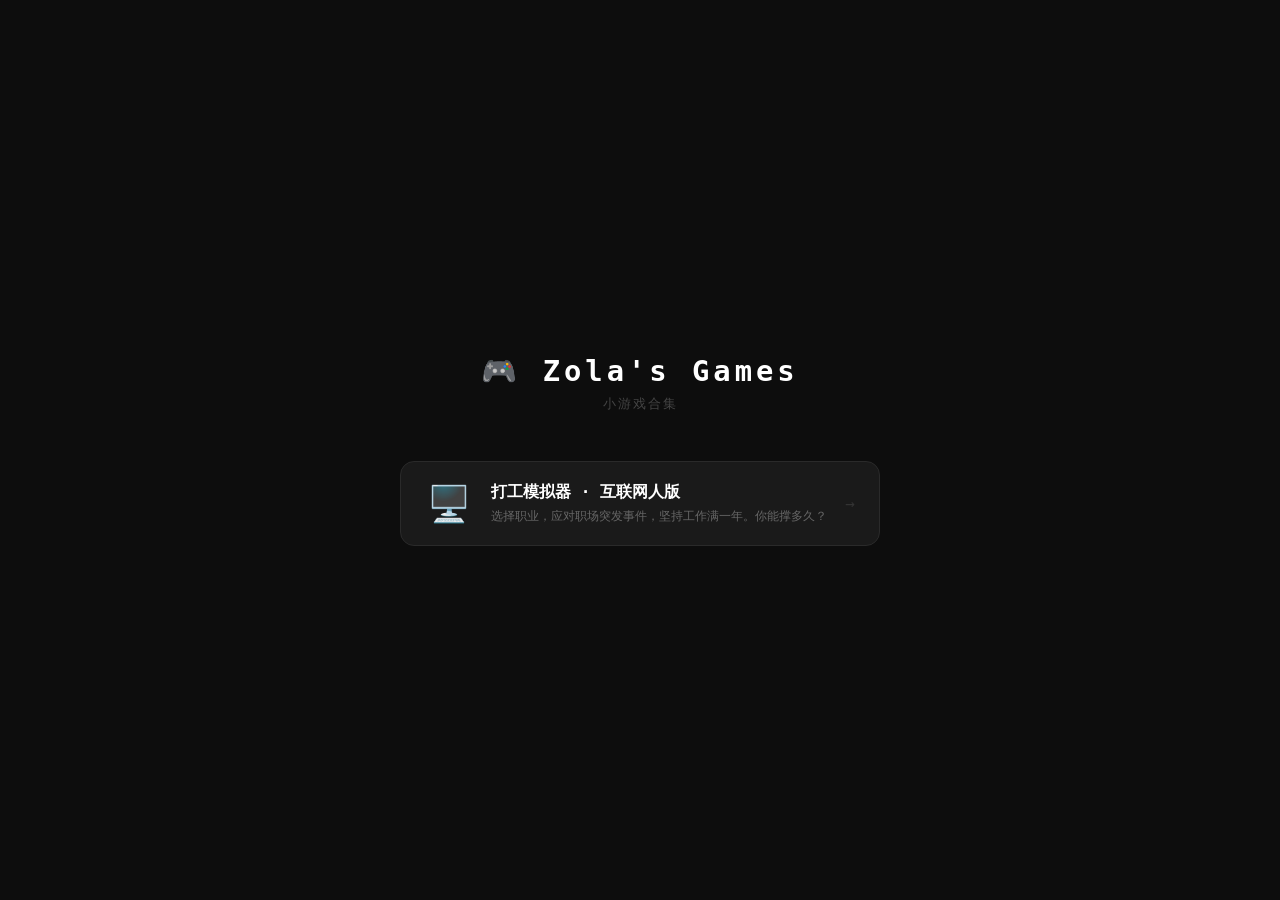
<file: index.html>
<!DOCTYPE html>
<html lang="zh-CN">
<head>
<meta charset="UTF-8">
<meta name="viewport" content="width=device-width, initial-scale=1.0">
<title>Zola's Games</title>
<style>
* { margin: 0; padding: 0; box-sizing: border-box; }
body {
  background: #0d0d0d;
  color: #e0e0e0;
  font-family: 'PingFang SC', 'Microsoft YaHei', monospace;
  min-height: 100vh;
  display: flex;
  flex-direction: column;
  align-items: center;
  justify-content: center;
  padding: 40px 20px;
}
.site-title {
  font-size: 1.8rem;
  font-weight: bold;
  color: #fff;
  letter-spacing: 4px;
  margin-bottom: 8px;
  text-align: center;
}
.site-sub {
  font-size: 0.8rem;
  color: #444;
  letter-spacing: 2px;
  margin-bottom: 48px;
  text-align: center;
}
.game-list {
  display: flex;
  flex-direction: column;
  gap: 16px;
  width: 100%;
  max-width: 480px;
}
.game-card {
  background: #1a1a1a;
  border: 1px solid #2a2a2a;
  border-radius: 14px;
  padding: 20px 24px;
  text-decoration: none;
  color: inherit;
  display: flex;
  align-items: center;
  gap: 18px;
  transition: all 0.2s;
}
.game-card:hover {
  border-color: #f0c040;
  background: rgba(240,192,64,0.04);
  transform: translateY(-2px);
}
.game-icon { font-size: 2.2rem; width: 48px; text-align: center; flex-shrink: 0; }
.game-info { flex: 1; }
.game-name { font-size: 1rem; font-weight: bold; color: #fff; margin-bottom: 4px; }
.game-desc { font-size: 0.75rem; color: #666; line-height: 1.5; }
.game-arrow { font-size: 1rem; color: #333; }
.game-card:hover .game-arrow { color: #f0c040; }
</style>
</head>
<body>
  <div class="site-title">🎮 Zola's Games</div>
  <div class="site-sub">小游戏合集</div>
  <div class="game-list">
    <a class="game-card" href="./games/pm-simulator/">
      <div class="game-icon">🖥️</div>
      <div class="game-info">
        <div class="game-name">打工模拟器 · 互联网人版</div>
        <div class="game-desc">选择职业，应对职场突发事件，坚持工作满一年。你能撑多久？</div>
      </div>
      <div class="game-arrow">→</div>
    </a>
  </div>
</body>
</html>
</file>
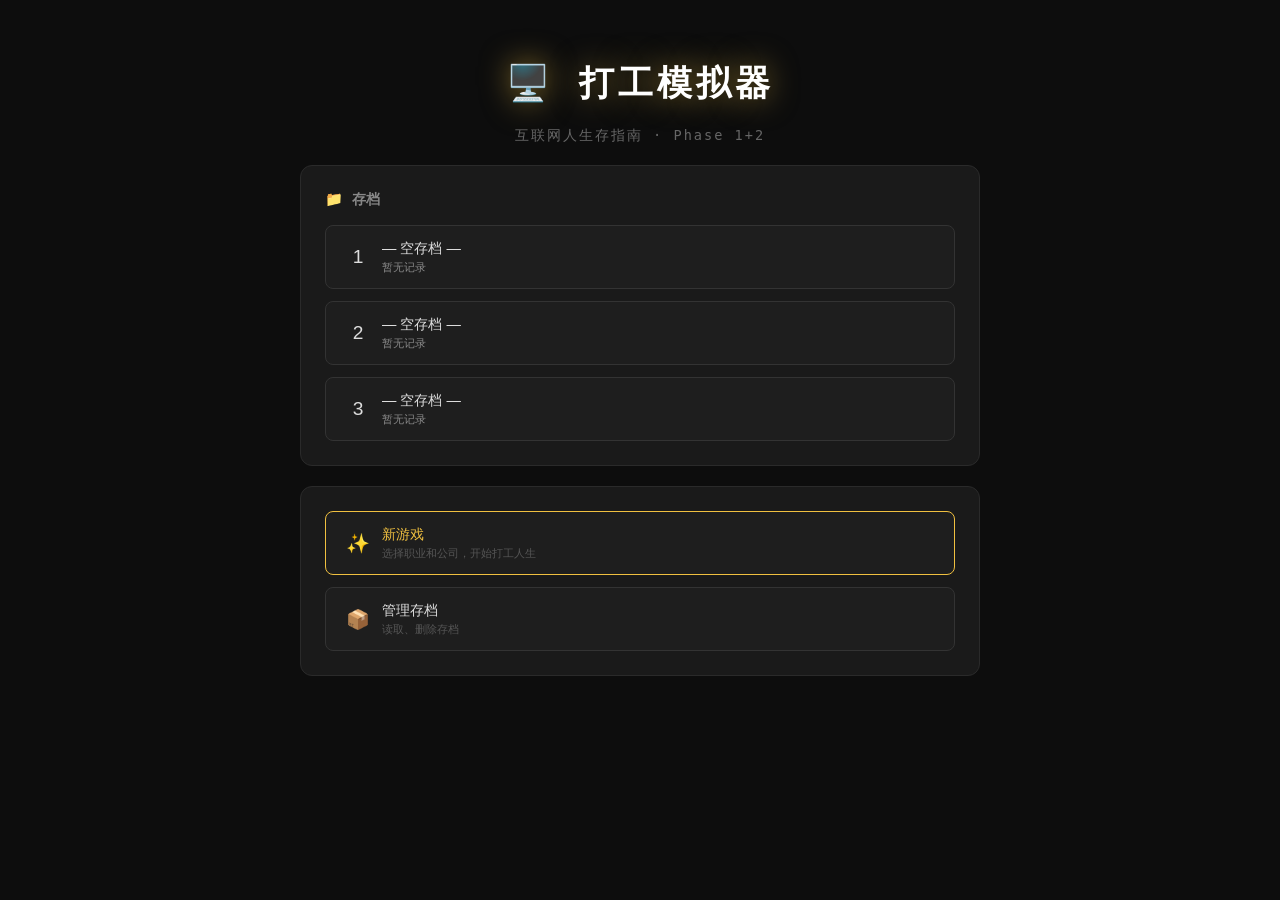
<file: games/pm-simulator/index.html>
<!DOCTYPE html>
<html lang="zh-CN">
<head>
<meta charset="UTF-8">
<meta name="viewport" content="width=device-width, initial-scale=1.0">
<title>打工模拟器 · 互联网人版</title>
<style>
* { margin: 0; padding: 0; box-sizing: border-box; }
body {
  background: #0d0d0d;
  color: #e0e0e0;
  font-family: 'PingFang SC', 'Microsoft YaHei', monospace;
  min-height: 100vh;
  display: flex;
  flex-direction: column;
  align-items: center;
  padding: 20px;
}

/* ══ 开始页面 ══ */
#startScreen {
  width: 100%; max-width: 720px;
  display: flex; flex-direction: column; align-items: center;
  gap: 20px; padding: 40px 20px;
}
.game-title {
  font-size: 2.2rem; font-weight: bold;
  color: #fff; letter-spacing: 4px;
  text-shadow: 0 0 30px rgba(240,192,64,0.5);
  text-align: center;
}
.game-subtitle { font-size: 0.85rem; color: #666; text-align: center; letter-spacing: 2px; }
.start-menu {
  width: 100%; background: #1a1a1a;
  border: 1px solid #2a2a2a; border-radius: 12px;
  padding: 24px; display: flex; flex-direction: column; gap: 12px;
}
.start-menu h2 { font-size: 0.9rem; color: #888; margin-bottom: 4px; }
.start-btn {
  background: #1e1e1e; border: 1px solid #333; border-radius: 8px;
  color: #ddd; padding: 13px 18px; cursor: pointer;
  font-size: 0.9rem; text-align: left; transition: all 0.2s;
  display: flex; align-items: center; gap: 10px;
}
.start-btn:hover { background: #2a2a2a; border-color: #555; color: #fff; }
.start-btn.primary { border-color: #f0c040; color: #f0c040; }
.start-btn.primary:hover { background: rgba(240,192,64,0.1); }
.start-btn .btn-icon { font-size: 1.2rem; width: 28px; text-align: center; }
.start-btn .btn-text { flex: 1; }
.start-btn .btn-sub { font-size: 0.7rem; color: #555; display: block; margin-top: 2px; }
.start-btn.has-save .btn-sub { color: #888; }
.start-btn.danger { border-color: #aa3333; color: #cc5555; }
.start-btn.danger:hover { background: rgba(170,50,50,0.1); }

/* ══ 职业 & 公司选择 ══ */
#classScreen, #companyScreen {
  width: 100%; max-width: 720px;
  display: none; flex-direction: column; gap: 16px;
}
.screen-title {
  font-size: 1.1rem; color: #fff; text-align: center;
  letter-spacing: 2px; padding: 10px 0;
}
.screen-subtitle { font-size: 0.8rem; color: #666; text-align: center; margin-top: -10px; }
.class-grid {
  display: grid; grid-template-columns: repeat(auto-fill, minmax(190px, 1fr));
  gap: 12px;
}
.class-card {
  background: #1a1a1a; border: 2px solid #2a2a2a;
  border-radius: 12px; padding: 18px 14px;
  cursor: pointer; transition: all 0.2s;
  display: flex; flex-direction: column; gap: 8px;
}
.class-card:hover { border-color: #555; background: #222; transform: translateY(-2px); }
.class-card.selected { border-color: #f0c040; background: rgba(240,192,64,0.05); }
.class-emoji { font-size: 2rem; text-align: center; }
.class-name { font-size: 1rem; font-weight: bold; color: #fff; text-align: center; }
.class-desc { font-size: 0.72rem; color: #888; line-height: 1.5; text-align: center; }
.class-tags { display: flex; flex-wrap: wrap; gap: 4px; justify-content: center; margin-top: 4px; }
.class-tag {
  font-size: 0.62rem; padding: 2px 7px;
  border-radius: 3px; background: #252525; color: #aaa;
}
.class-tag.up { background: #1a2a1a; color: #88ee88; }
.class-tag.down { background: #2a1a1a; color: #ee8888; }
.name-input-row {
  display: flex; gap: 10px; align-items: center;
}
.name-input-row label { font-size: 0.85rem; color: #888; white-space: nowrap; }
.name-input-row input {
  flex: 1; background: #1a1a1a; border: 1px solid #333;
  border-radius: 6px; color: #fff; padding: 8px 12px;
  font-size: 0.9rem; outline: none;
}
.name-input-row input:focus { border-color: #f0c040; }
.confirm-btn {
  background: #f0c040; color: #000; border: none;
  border-radius: 8px; padding: 12px 24px;
  font-size: 1rem; font-weight: bold; cursor: pointer;
  transition: opacity 0.2s; width: 100%;
}
.confirm-btn:hover { opacity: 0.85; }
.confirm-btn:disabled { opacity: 0.4; cursor: not-allowed; }
.back-link {
  font-size: 0.8rem; color: #555; text-align: center;
  cursor: pointer; padding: 4px;
}
.back-link:hover { color: #888; }

/* ══ 公司卡片 ══ */
.company-grid {
  display: grid; grid-template-columns: repeat(auto-fill, minmax(320px, 1fr));
  gap: 14px;
}
.company-card {
  background: #1a1a1a; border: 2px solid #2a2a2a;
  border-radius: 14px; padding: 20px 18px;
  cursor: pointer; transition: all 0.2s;
  display: flex; flex-direction: column; gap: 10px;
}
.company-card:hover { border-color: #555; background: #222; transform: translateY(-2px); }
.company-card.selected { border-color: #f0c040; background: rgba(240,192,64,0.05); }
.company-header { display: flex; align-items: center; gap: 12px; }
.company-logo { font-size: 2rem; }
.company-info { flex: 1; }
.company-name { font-size: 1rem; font-weight: bold; color: #fff; }
.company-slogan { font-size: 0.72rem; color: #666; margin-top: 2px; }
.company-stock-badge {
  font-size: 0.72rem; padding: 3px 8px; border-radius: 4px;
  font-weight: bold;
}
.company-desc { font-size: 0.75rem; color: #888; line-height: 1.6; }
.company-tags { display: flex; flex-wrap: wrap; gap: 4px; }
.company-tag {
  font-size: 0.62rem; padding: 2px 7px;
  border-radius: 3px; background: #252525; color: #aaa;
}
.company-tag.up { background: #1a2a1a; color: #88ee88; }
.company-tag.down { background: #2a1a1a; color: #ee8888; }
.company-tag.gold { background: #2a2000; color: #f0c040; }

/* ══ 存档槽 ══ */
#saveSlotScreen {
  width: 100%; max-width: 720px;
  display: none; flex-direction: column; gap: 16px;
}
.save-slot {
  background: #1a1a1a; border: 1px solid #2a2a2a;
  border-radius: 10px; padding: 16px 18px;
  display: flex; align-items: center; gap: 14px; cursor: pointer;
  transition: all 0.2s;
}
.save-slot:hover { border-color: #444; background: #222; }
.save-slot.empty { cursor: default; }
.save-slot .slot-num {
  font-size: 1.4rem; color: #444; font-weight: bold;
  width: 32px; text-align: center; flex-shrink: 0;
}
.save-slot .slot-info { flex: 1; }
.save-slot .slot-name { font-size: 0.9rem; color: #ddd; font-weight: bold; }
.save-slot .slot-meta { font-size: 0.72rem; color: #666; margin-top: 3px; }
.save-slot .slot-actions { display: flex; gap: 8px; }
.slot-btn {
  font-size: 0.72rem; padding: 4px 10px;
  border-radius: 4px; cursor: pointer; border: 1px solid #333;
  background: #222; color: #aaa; transition: all 0.15s;
}
.slot-btn:hover { background: #2a2a2a; color: #fff; }
.slot-btn.load { border-color: #4488aa; color: #88ccee; }
.slot-btn.load:hover { background: rgba(68,136,170,0.15); }
.slot-btn.del { border-color: #884444; color: #cc6666; }
.slot-btn.del:hover { background: rgba(136,68,68,0.15); }
.slot-empty-text { color: #444; font-size: 0.82rem; }

/* ══ 主游戏 ══ */
#gameScreen {
  width: 100%; max-width: 720px;
  display: none; flex-direction: column; gap: 14px;
}
h1 { font-size: 1.3rem; color: #fff; margin-bottom: 4px; letter-spacing: 2px; }
.subtitle { font-size: 0.75rem; color: #555; margin-bottom: 20px; }

/* 公司信息栏 */
.company-bar {
  background: #1a1a1a; border: 1px solid #2a2a2a; border-radius: 10px;
  padding: 10px 18px; display: flex; align-items: center; gap: 12px; flex-wrap: wrap;
}
.company-bar-logo { font-size: 1.4rem; }
.company-bar-name { font-size: 0.9rem; color: #fff; font-weight: bold; }
.company-bar-grade {
  font-size: 0.72rem; padding: 2px 8px; border-radius: 4px;
  font-weight: bold; background: #2a2200; color: #f0c040;
  border: 1px solid #f0c040;
}
.company-bar-salary { font-size: 0.78rem; color: #888; margin-left: auto; }
.company-bar-salary span { color: #88ee88; font-weight: bold; }

/* 状态栏 */
.status-bar { background: #1a1a1a; border: 1px solid #2a2a2a; border-radius: 10px; padding: 14px 18px; }
.status-header { display: flex; justify-content: space-between; align-items: center; margin-bottom: 12px; }
.player-name { font-size: 0.9rem; color: #aaa; }
.player-name span { color: #fff; font-weight: bold; }
.day-info { font-size: 0.8rem; color: #555; }
.day-info span { color: #f0c040; }
.level-badge {
  display: inline-block; font-size: 0.7rem;
  background: #2a1a3a; border: 1px solid #5a3a8a;
  color: #cc88ff; border-radius: 4px; padding: 2px 7px; margin-left: 6px;
}
.class-badge {
  display: inline-block; font-size: 0.7rem;
  border-radius: 4px; padding: 2px 7px; margin-left: 6px;
}
.stats-grid { display: grid; grid-template-columns: repeat(6, 1fr); gap: 8px; }
.stat-item { display: flex; flex-direction: column; gap: 4px; }
.stat-label { font-size: 0.62rem; color: #666; }
.stat-bar-bg { height: 6px; background: #2a2a2a; border-radius: 3px; overflow: hidden; }
.stat-bar { height: 100%; border-radius: 3px; transition: width 0.4s ease; }
.stat-value { font-size: 0.7rem; color: #ccc; }
.bar-energy  { background: #f0c040; }
.bar-mood    { background: #66bbff; }
.bar-focus   { background: #88ee88; }
.bar-perf    { background: #ff9966; }
.bar-social  { background: #cc88ff; }
.bar-health  { background: #ff6688; }
.money-row { margin-top: 10px; display: flex; justify-content: space-between; font-size: 0.78rem; color: #888; flex-wrap: wrap; gap: 4px; }
.money-row span { color: #f0c040; font-weight: bold; }
.health-warn { color: #ff6688 !important; animation: pulse 1s infinite; }
@keyframes pulse { 0%,100%{opacity:1} 50%{opacity:0.5} }

/* OKR进度条 */
.okr-bar {
  margin-top: 10px; background: #111; border: 1px solid #2a2a2a;
  border-radius: 8px; padding: 8px 12px;
  display: flex; align-items: center; gap: 10px;
}
.okr-bar-label { font-size: 0.72rem; color: #666; white-space: nowrap; }
.okr-progress-bg { flex: 1; height: 5px; background: #2a2a2a; border-radius: 3px; overflow: hidden; }
.okr-progress-fill { height: 100%; background: linear-gradient(90deg, #f0c040, #ff9966); border-radius: 3px; transition: width 0.4s; }
.okr-bar-right { font-size: 0.68rem; color: #555; white-space: nowrap; }

/* 时段 */
.time-phase { background: #1a1a1a; border: 1px solid #2a2a2a; border-radius: 10px; padding: 12px 18px; display: flex; align-items: center; gap: 12px; }
.phase-dots { display: flex; gap: 6px; }
.phase-dot { width: 10px; height: 10px; border-radius: 50%; background: #2a2a2a; }
.phase-dot.active { background: #f0c040; }
.phase-dot.done { background: #3a3a3a; }
.phase-label { font-size: 0.8rem; color: #888; flex: 1; }
.phase-label span { color: #f0c040; }

/* 行动 */
.actions-panel { background: #1a1a1a; border: 1px solid #2a2a2a; border-radius: 10px; padding: 14px 18px; }
.actions-title { font-size: 0.8rem; color: #555; margin-bottom: 12px; letter-spacing: 1px; }
.actions-grid { display: grid; grid-template-columns: repeat(auto-fill, minmax(150px, 1fr)); gap: 8px; }
.action-btn {
  background: #222; border: 1px solid #2e2e2e; border-radius: 8px;
  color: #ccc; padding: 10px 12px; cursor: pointer;
  font-size: 0.8rem; text-align: left; transition: all 0.15s;
  display: flex; flex-direction: column; gap: 4px; position: relative;
}
.action-btn:hover:not(:disabled) { background: #2a2a2a; border-color: #444; color: #fff; }
.action-btn:disabled { opacity: 0.35; cursor: not-allowed; }
.action-btn .action-name { font-weight: bold; font-size: 0.82rem; }
.action-btn .action-fx { font-size: 0.68rem; color: #666; }
.action-btn .action-fx .up { color: #88ee88; }
.action-btn .action-fx .down { color: #ee8888; }
.action-btn.special { border-color: #5a3a8a; }
.action-btn.special:hover:not(:disabled) { background: rgba(90,58,138,0.2); }
.action-btn.health-action { border-color: #8a3a4a; }
.action-btn.health-action:hover:not(:disabled) { background: rgba(138,58,74,0.2); }
.action-btn .class-only {
  position: absolute; top: 5px; right: 6px;
  font-size: 0.58rem; padding: 1px 5px;
  border-radius: 2px; background: #2a1a3a; color: #cc88ff;
}

/* 叙事面板 */
.narrative-panel { background: #111; border: 1px solid #1e1e1e; border-radius: 10px; padding: 14px 18px; max-height: 220px; overflow-y: auto; display: flex; flex-direction: column; gap: 6px; }
.narrative-line { font-size: 0.8rem; line-height: 1.6; padding: 4px 0; border-bottom: 1px solid #1a1a1a; }
.narrative-line:last-child { border-bottom: none; }
.narrative-line.good { color: #88ee88; }
.narrative-line.bad { color: #ee8888; }
.narrative-line.warn { color: #f0c040; }
.narrative-line.system { color: #555; font-style: italic; }
.narrative-line.special { color: #cc88ff; }
.narrative-line.health { color: #ff6688; }

/* 按钮行 */
.btn-row { display: flex; gap: 10px; flex-wrap: wrap; }
.game-btn {
  flex: 1; min-width: 120px; background: #1a1a1a;
  border: 1px solid #333; border-radius: 8px; color: #aaa;
  padding: 10px 16px; cursor: pointer; font-size: 0.82rem;
  transition: all 0.15s;
}
.game-btn:hover:not(:disabled) { background: #222; border-color: #555; color: #fff; }
.game-btn:disabled { opacity: 0.35; cursor: not-allowed; }
.game-btn.primary { border-color: #f0c040; color: #f0c040; }
.game-btn.primary:hover:not(:disabled) { background: rgba(240,192,64,0.1); }
#saveHint { font-size: 0.72rem; color: #88ee88; text-align: right; min-height: 1rem; }

/* 游戏结束 */
.game-over {
  display: none; position: fixed; inset: 0;
  background: rgba(0,0,0,0.85); z-index: 100;
  align-items: center; justify-content: center;
}
.game-over.show { display: flex; }
.game-over-box {
  background: #1a1a1a; border: 1px solid #333;
  border-radius: 16px; padding: 36px; text-align: center;
  max-width: 480px; width: 90%;
}
.game-over-box h2 { font-size: 1.4rem; color: #fff; margin-bottom: 8px; }
.game-over-box p { font-size: 0.85rem; color: #888; margin-bottom: 24px; line-height: 1.6; white-space: pre-line; }
.game-over-box .btn-row { justify-content: center; }

/* 事件弹窗 */
.event-modal {
  display: none; position: fixed; inset: 0;
  background: rgba(0,0,0,0.82); z-index: 99;
  align-items: center; justify-content: center;
}
.event-modal.show { display: flex; }
.event-box {
  background: #1a1a1a; border: 1px solid #3a3a3a;
  border-radius: 14px; padding: 28px; max-width: 480px;
  width: 90%; display: flex; flex-direction: column; gap: 14px;
  max-height: 90vh; overflow-y: auto;
}
.event-box h3 { font-size: 1rem; color: #f0c040; }
.event-box .event-tag {
  display: inline-block; font-size: 0.68rem; padding: 2px 8px;
  border-radius: 4px; margin-bottom: 4px;
}
.event-box p { font-size: 0.85rem; color: #ccc; line-height: 1.7; }
.event-choices { display: flex; flex-direction: column; gap: 8px; }
.event-choice {
  background: #222; border: 1px solid #333; border-radius: 8px;
  padding: 10px 14px; cursor: pointer; font-size: 0.82rem;
  color: #ccc; transition: all 0.15s; text-align: left;
}
.event-choice:hover { background: #2a2a2a; border-color: #555; color: #fff; }
.event-fx { font-size: 0.7rem; color: #666; margin-top: 3px; }

/* OKR Review 弹窗 */
.okr-modal {
  display: none; position: fixed; inset: 0;
  background: rgba(0,0,0,0.88); z-index: 98;
  align-items: center; justify-content: center;
}
.okr-modal.show { display: flex; }
.okr-box {
  background: #1a1a1a; border: 1px solid #f0c040;
  border-radius: 16px; padding: 32px; max-width: 520px;
  width: 92%; display: flex; flex-direction: column; gap: 16px;
  max-height: 92vh; overflow-y: auto;
}
.okr-box h3 { font-size: 1.1rem; color: #f0c040; letter-spacing: 1px; }
.okr-summary {
  background: #111; border-radius: 10px; padding: 14px 16px;
  display: flex; flex-direction: column; gap: 8px;
}
.okr-summary-row { display: flex; justify-content: space-between; font-size: 0.8rem; color: #888; }
.okr-summary-row span { color: #ddd; }
.okr-grade-row {
  display: flex; gap: 8px; flex-wrap: wrap;
}
.okr-grade-btn {
  flex: 1; min-width: 80px; background: #222; border: 2px solid #333;
  border-radius: 8px; padding: 12px 8px; cursor: pointer;
  text-align: center; transition: all 0.15s;
  display: flex; flex-direction: column; gap: 4px;
}
.okr-grade-btn:hover { border-color: #555; background: #2a2a2a; }
.okr-grade-btn.selected { border-color: #f0c040; background: rgba(240,192,64,0.08); }
.okr-grade-btn .grade-label { font-size: 1rem; font-weight: bold; }
.okr-grade-btn .grade-desc { font-size: 0.65rem; color: #666; line-height: 1.4; }
.okr-grade-s .grade-label { color: #ff9966; }
.okr-grade-a .grade-label { color: #88ee88; }
.okr-grade-b .grade-label { color: #66bbff; }
.okr-grade-c .grade-label { color: #f0c040; }
.okr-grade-d .grade-label { color: #ee8888; }

/* 绩效考核弹窗 */
.review-modal {
  display: none; position: fixed; inset: 0;
  background: rgba(0,0,0,0.9); z-index: 97;
  align-items: center; justify-content: center;
}
.review-modal.show { display: flex; }
.review-box {
  background: #1a1a1a; border: 1px solid #5a3a8a;
  border-radius: 16px; padding: 32px; max-width: 540px;
  width: 92%; display: flex; flex-direction: column; gap: 16px;
  max-height: 92vh; overflow-y: auto;
}
.review-box h3 { font-size: 1.1rem; color: #cc88ff; letter-spacing: 1px; }
.review-result-big {
  text-align: center; padding: 20px;
  background: #111; border-radius: 12px;
}
.review-result-big .result-grade {
  font-size: 3rem; font-weight: bold; margin-bottom: 8px;
}
.review-result-big .result-label { font-size: 0.9rem; color: #888; }
.review-promo-box {
  background: #1a2a1a; border: 1px solid #2a4a2a;
  border-radius: 10px; padding: 16px; text-align: center;
  display: none;
}
.review-promo-box.show { display: block; }
.review-promo-box h4 { color: #88ee88; font-size: 1rem; margin-bottom: 8px; }
.review-promo-box p { font-size: 0.82rem; color: #aaa; line-height: 1.6; }
.review-demo-box {
  background: #2a1a1a; border: 1px solid #4a2a2a;
  border-radius: 10px; padding: 16px; text-align: center;
  display: none;
}
.review-demo-box.show { display: block; }
.review-demo-box h4 { color: #ee8888; font-size: 1rem; margin-bottom: 8px; }
.review-detail { display: flex; flex-direction: column; gap: 8px; }
.review-detail-row { display: flex; justify-content: space-between; font-size: 0.8rem; color: #666; }
.review-detail-row span { color: #ccc; }

/* 职级展示 */
.grade-ladder {
  display: flex; gap: 4px; align-items: center; flex-wrap: wrap;
}
.grade-pip {
  font-size: 0.68rem; padding: 3px 8px; border-radius: 4px;
  background: #222; border: 1px solid #333; color: #555;
  transition: all 0.3s;
}
.grade-pip.active {
  background: #2a1a3a; border-color: #cc88ff; color: #cc88ff;
  font-weight: bold;
}
.grade-pip.done { background: #1a2a1a; border-color: #3a5a3a; color: #4a8a4a; }

/* 健康告警横幅 */
.health-banner {
  display: none; background: #2a0a14; border: 1px solid #8a2a3a;
  border-radius: 8px; padding: 10px 16px; font-size: 0.82rem;
  color: #ff6688; text-align: center;
}
.health-banner.show { display: block; }

/* ══ 学历选择 ══ */
#eduScreen {
  width: 100%; max-width: 720px;
  display: none; flex-direction: column; gap: 16px;
}
.edu-grid {
  display: grid; grid-template-columns: repeat(auto-fill, minmax(200px, 1fr));
  gap: 12px;
}
.edu-card {
  background: #1a1a1a; border: 2px solid #2a2a2a;
  border-radius: 12px; padding: 20px 16px;
  cursor: pointer; transition: all 0.2s;
  display: flex; flex-direction: column; gap: 8px; text-align: center;
}
.edu-card:hover { border-color: #555; background: #222; transform: translateY(-2px); }
.edu-card.selected { border-color: #f0c040; background: rgba(240,192,64,0.05); }
.edu-emoji { font-size: 2rem; }
.edu-name { font-size: 1rem; font-weight: bold; color: #fff; }
.edu-start-age { font-size: 0.78rem; color: #888; }
.edu-tags { display: flex; flex-wrap: wrap; gap: 4px; justify-content: center; margin-top: 4px; }
.edu-tag { font-size: 0.62rem; padding: 2px 7px; border-radius: 3px; background: #252525; color: #aaa; }
.edu-tag.up { background: #1a2a1a; color: #88ee88; }
.edu-tag.down { background: #2a1a1a; color: #ee8888; }
.edu-tag.gold { background: #2a2000; color: #f0c040; }

/* ══ 年龄警告横幅 ══ */
.age-banner {
  display: none; border-radius: 8px; padding: 10px 16px;
  font-size: 0.82rem; text-align: center;
}
.age-banner.age-warn { display: block; background: #2a1a00; border: 1px solid #8a5500; color: #ffaa44; }
.age-banner.age-danger { display: block; background: #2a0a0a; border: 1px solid #8a2222; color: #ff6644; animation: pulse 1.5s infinite; }

/* ══ 出去逛逛弹窗 ══ */
.outing-modal {
  display: none; position: fixed; inset: 0;
  background: rgba(0,0,0,0.88); z-index: 96;
  align-items: flex-start; justify-content: center;
  overflow-y: auto; padding: 20px 10px;
}
.outing-modal.show { display: flex; }
.outing-box {
  background: #1a1a1a; border: 1px solid #3a3a3a;
  border-radius: 16px; padding: 24px; width: 100%; max-width: 680px;
  display: flex; flex-direction: column; gap: 14px;
  margin: auto;
}
.outing-header { display: flex; justify-content: space-between; align-items: center; }
.outing-title { font-size: 1rem; color: #f0c040; font-weight: bold; }
.outing-close {
  background: none; border: 1px solid #444; border-radius: 6px;
  color: #666; font-size: 0.8rem; padding: 5px 10px; cursor: pointer;
}
.outing-close:hover { color: #aaa; border-color: #666; }

/* ══ Phase 3 面板标签切换 ══ */
.p3-tabs { display: flex; gap: 6px; flex-wrap: wrap; margin-bottom: 10px; }
.p3-tab {
  padding: 6px 14px; border-radius: 6px; border: 1px solid #333;
  background: #1a1a1a; color: #666; font-size: 0.78rem; cursor: pointer;
  transition: all 0.15s;
}
.p3-tab:hover { border-color: #555; color: #aaa; }
.p3-tab.active { border-color: #f0c040; color: #f0c040; background: rgba(240,192,64,0.08); }
.p3-panel { display: none; }
.p3-panel.active { display: block; }

/* ══ 商城 ══ */
.shop-panel { background: #1a1a1a; border: 1px solid #2a2a2a; border-radius: 10px; padding: 14px 18px; }
.shop-cats { display: flex; gap: 6px; margin-bottom: 12px; flex-wrap: wrap; }
.shop-cat-btn {
  padding: 4px 12px; border-radius: 4px; font-size: 0.72rem;
  border: 1px solid #333; background: #222; color: #888; cursor: pointer;
}
.shop-cat-btn.active { border-color: #f0c040; color: #f0c040; }
.shop-grid { display: grid; grid-template-columns: repeat(auto-fill, minmax(170px, 1fr)); gap: 8px; }
.shop-item {
  background: #222; border: 1px solid #2e2e2e; border-radius: 8px;
  padding: 10px 12px; cursor: pointer; transition: all 0.15s;
  display: flex; flex-direction: column; gap: 4px;
}
.shop-item:hover:not(.disabled) { border-color: #444; background: #2a2a2a; }
.shop-item.disabled { opacity: 0.4; cursor: not-allowed; }
.shop-item-header { display: flex; justify-content: space-between; align-items: center; }
.shop-item-name { font-size: 0.82rem; font-weight: bold; color: #ddd; }
.shop-item-price { font-size: 0.72rem; color: #f0c040; }
.shop-item-desc { font-size: 0.68rem; color: #666; line-height: 1.4; }
.shop-item-fx { font-size: 0.65rem; color: #88ee88; }

/* ══ 抽奖系统 ══ */
.lottery-section { margin-top: 18px; border-top: 1px solid #2a2a2a; padding-top: 14px; }
.lottery-title { font-size: 0.82rem; color: #f0c040; margin-bottom: 10px; font-weight: bold; }
.lottery-grid { display: grid; grid-template-columns: repeat(3, 1fr); gap: 8px; }
.lottery-card {
  border-radius: 10px; padding: 12px 10px; cursor: pointer;
  display: flex; flex-direction: column; align-items: center; gap: 5px;
  transition: all 0.15s; text-align: center; border: 1px solid transparent;
}
.lottery-card:hover:not(.disabled) { transform: translateY(-2px); filter: brightness(1.15); }
.lottery-card.disabled { opacity: 0.4; cursor: not-allowed; }
.lottery-card.tier-common { background: #1e2a1a; border-color: #3a5a2a; }
.lottery-card.tier-elite  { background: #1a1e2a; border-color: #2a4a8a; }
.lottery-card.tier-legend { background: #2a1a1a; border-color: #8a2a2a; }
.lottery-card-icon  { font-size: 1.6rem; }
.lottery-card-name  { font-size: 0.78rem; font-weight: bold; color: #ddd; }
.lottery-card-price { font-size: 0.7rem; color: #f0c040; }
.lottery-card-desc  { font-size: 0.62rem; color: #666; line-height: 1.3; }
/* 抽奖结果弹窗 */
.lottery-result-overlay {
  display: none; position: fixed; inset: 0; z-index: 200;
  background: rgba(0,0,0,0.92); align-items: center; justify-content: center;
}
.lottery-result-overlay.show { display: flex; }
.lottery-result-box {
  background: #1a1a1a; border: 2px solid #f0c040;
  border-radius: 16px; padding: 30px 28px; max-width: 320px; width: 90%;
  text-align: center; animation: lotteryPop 0.35s ease;
}
@keyframes lotteryPop {
  0%   { transform: scale(0.5); opacity: 0; }
  70%  { transform: scale(1.08); }
  100% { transform: scale(1); opacity: 1; }
}
.lottery-result-icon  { font-size: 3rem; margin-bottom: 8px; }
.lottery-result-rarity { font-size: 0.72rem; margin-bottom: 4px; }
.lottery-result-name  { font-size: 1.1rem; font-weight: bold; color: #f0c040; margin-bottom: 6px; }
.lottery-result-desc  { font-size: 0.78rem; color: #aaa; margin-bottom: 16px; line-height: 1.5; }
.lottery-result-close { padding: 8px 24px; border-radius: 6px; background: #333; border: 1px solid #555; color: #ddd; cursor: pointer; font-size: 0.85rem; }
.buff-list { margin-top: 10px; display: flex; flex-direction: column; gap: 5px; }
.buff-tag {
  display: flex; justify-content: space-between; align-items: center;
  background: #1e1a2a; border: 1px solid #3a2a5a; border-radius: 5px;
  padding: 5px 10px; font-size: 0.72rem;
}
.buff-tag-name { color: #cc88ff; }
.buff-tag-days { color: #666; }

/* ══ 银行 ══ */
.bank-panel { background: #1a1a1a; border: 1px solid #2a2a2a; border-radius: 10px; padding: 14px 18px; }
.bank-grid { display: grid; grid-template-columns: 1fr 1fr; gap: 14px; }
.bank-card {
  background: #111; border: 1px solid #2a2a2a; border-radius: 8px;
  padding: 14px; display: flex; flex-direction: column; gap: 10px;
}
.bank-card h4 { font-size: 0.82rem; color: #888; }
.bank-card .bank-amount { font-size: 1.3rem; font-weight: bold; color: #f0c040; }
.bank-card .bank-rate { font-size: 0.68rem; color: #555; }
.bank-input-row { display: flex; gap: 6px; align-items: center; }
.bank-input {
  flex: 1; background: #1a1a1a; border: 1px solid #333; border-radius: 5px;
  color: #fff; padding: 6px 10px; font-size: 0.8rem; outline: none;
}
.bank-input:focus { border-color: #f0c040; }
.bank-btn {
  padding: 6px 12px; border-radius: 5px; border: 1px solid #444;
  background: #222; color: #aaa; font-size: 0.75rem; cursor: pointer;
}
.bank-btn:hover { background: #2a2a2a; color: #fff; }
.bank-btn.confirm { border-color: #88ee88; color: #88ee88; }
.bank-btn.warn { border-color: #ee8888; color: #ee8888; }
.loan-term-btn {
  padding: 5px 10px; border-radius: 5px; border: 1px solid #333;
  cursor: pointer; font-size: 0.7rem; background: #1a1a1a; color: #666; transition: all 0.15s;
}
.loan-term-btn.active { border-color: #f0c040; color: #f0c040; background: rgba(240,192,64,0.08); }

/* ══ 股市 ══ */
.stock-panel { background: #1a1a1a; border: 1px solid #2a2a2a; border-radius: 10px; padding: 14px 18px; }
.stock-list { display: flex; flex-direction: column; gap: 10px; }
.stock-row {
  background: #111; border: 1px solid #222; border-radius: 8px;
  padding: 12px 14px; display: flex; align-items: center; gap: 12px; flex-wrap: wrap;
}
.stock-info { flex: 1; min-width: 120px; }
.stock-name { font-size: 0.85rem; font-weight: bold; color: #ddd; }
.stock-ticker { font-size: 0.65rem; color: #555; }
.stock-price-block { text-align: right; min-width: 80px; }
.stock-price { font-size: 1.1rem; font-weight: bold; }
.stock-change { font-size: 0.7rem; }
.stock-change.up { color: #ee4444; }
.stock-change.down { color: #44bb44; }
.stock-price.up-price { color: #ee4444; }
.stock-price.down-price { color: #44bb44; }
.stock-price.flat-price { color: #aaa; }
.stock-holding { font-size: 0.72rem; color: #666; }
.stock-holding.has-stock { color: #cc88ff; }
.stock-trade { display: flex; gap: 6px; align-items: center; }
.trade-input {
  width: 60px; background: #1a1a1a; border: 1px solid #333; border-radius: 4px;
  color: #fff; padding: 4px 8px; font-size: 0.78rem; outline: none;
}
.trade-btn {
  padding: 5px 10px; border-radius: 4px; font-size: 0.72rem; cursor: pointer; border: 1px solid;
}
.trade-buy  { border-color: #ee4444; color: #ee4444; background: rgba(238,68,68,0.08); }
.trade-buy:hover  { background: rgba(238,68,68,0.2); }
.trade-sell { border-color: #44bb44; color: #44bb44; background: rgba(68,187,68,0.08); }
.trade-sell:hover { background: rgba(68,187,68,0.2); }
.stock-chart { display: flex; align-items: flex-end; gap: 1px; height: 28px; margin-top: 4px; }
.chart-bar { width: 4px; border-radius: 1px; min-height: 2px; }

/* ══ 期权/RSU ══ */
.option-panel { background: #1a1a1a; border: 1px solid #2a2a2a; border-radius: 10px; padding: 14px 18px; }
.option-list { display: flex; flex-direction: column; gap: 10px; }
.option-row {
  background: #111; border: 1px solid #2a2a2a; border-radius: 8px;
  padding: 12px 14px; display: flex; flex-direction: column; gap: 8px;
}
.option-row-header { display: flex; justify-content: space-between; align-items: center; }
.option-title { font-size: 0.82rem; color: #cc88ff; font-weight: bold; }
.option-status { font-size: 0.7rem; color: #555; }
.option-progress-bg { height: 5px; background: #2a2a2a; border-radius: 3px; overflow: hidden; }
.option-progress-fill { height: 100%; background: linear-gradient(90deg, #cc88ff, #f0c040); border-radius: 3px; transition: width 0.4s; }
.option-detail-row { display: flex; justify-content: space-between; font-size: 0.72rem; color: #666; }
.option-detail-row span { color: #aaa; }
.vest-btn {
  padding: 6px 14px; border-radius: 5px; border: 1px solid #cc88ff;
  background: rgba(204,136,255,0.1); color: #cc88ff; font-size: 0.75rem; cursor: pointer;
}
.vest-btn:hover { background: rgba(204,136,255,0.2); }
.vest-btn:disabled { opacity: 0.4; cursor: not-allowed; }
</style>
</head>
<body>

<!-- ══════════ 开始页 ══════════ -->
<div id="startScreen">
  <div class="game-title">🖥️ 打工模拟器</div>
  <div class="game-subtitle">互联网人生存指南 · Phase 1+2</div>

  <div class="start-menu">
    <h2>📁 存档</h2>
    <button class="start-btn has-save" id="slot1Btn" onclick="showSaveSlots('load')">
      <span class="btn-icon">1</span>
      <span class="btn-text">
        <span id="slot1Name">— 空存档 —</span>
        <span class="btn-sub" id="slot1Meta">暂无记录</span>
      </span>
    </button>
    <button class="start-btn has-save" id="slot2Btn" onclick="showSaveSlots('load')">
      <span class="btn-icon">2</span>
      <span class="btn-text">
        <span id="slot2Name">— 空存档 —</span>
        <span class="btn-sub" id="slot2Meta">暂无记录</span>
      </span>
    </button>
    <button class="start-btn has-save" id="slot3Btn" onclick="showSaveSlots('load')">
      <span class="btn-icon">3</span>
      <span class="btn-text">
        <span id="slot3Name">— 空存档 —</span>
        <span class="btn-sub" id="slot3Meta">暂无记录</span>
      </span>
    </button>
  </div>

  <div class="start-menu">
    <button class="start-btn primary" onclick="showClassScreen(-1)">
      <span class="btn-icon">✨</span>
      <span class="btn-text">
        新游戏
        <span class="btn-sub">选择职业和公司，开始打工人生</span>
      </span>
    </button>
    <button class="start-btn" onclick="showSaveSlots('manage')">
      <span class="btn-icon">📦</span>
      <span class="btn-text">
        管理存档
        <span class="btn-sub">读取、删除存档</span>
      </span>
    </button>
  </div>
</div>

<!-- ══════════ 职业选择页 ══════════ -->
<div id="classScreen">
  <div class="screen-title">选择你的职业</div>
  <div class="class-grid" id="classGrid"></div>
  <div class="name-input-row">
    <label>角色名：</label>
    <input type="text" id="playerNameInput" placeholder="输入你的名字（可留空）" maxlength="10">
  </div>
  <button class="confirm-btn" id="confirmClassBtn" onclick="goEduScreen()" disabled>下一步：选学历 →</button>
  <div class="back-link" onclick="showScreen('start')">← 返回</div>
</div>

<!-- ══════════ 学历选择页 ══════════ -->
<div id="eduScreen">
  <div class="screen-title">你的学历背景？</div>
  <div class="screen-subtitle">学历影响入职年龄、起始职级和初始薪资</div>
  <div class="edu-grid" id="eduGrid"></div>
  <button class="confirm-btn" id="confirmEduBtn" onclick="goCompanyScreen()" disabled>下一步：选公司 →</button>
  <div class="back-link" onclick="showScreen('class')">← 返回选职业</div>
</div>

<!-- ══════════ 公司选择页 ══════════ -->
<div id="companyScreen">
  <div class="screen-title">加入哪家公司？</div>
  <div class="screen-subtitle">公司决定你的薪资风格、股票期权和职场文化</div>
  <div class="company-grid" id="companyGrid"></div>
  <button class="confirm-btn" id="confirmCompanyBtn" onclick="startNewGame()" disabled>开始打工 →</button>
  <div class="back-link" onclick="showScreen('edu')">← 返回选学历</div>
</div>

<!-- ══════════ 存档管理页 ══════════ -->
<div id="saveSlotScreen">
  <div class="screen-title" id="saveSlotTitle">选择存档</div>
  <div id="saveSlotList"></div>
  <div class="back-link" onclick="showScreen('start')">← 返回</div>
</div>

<!-- ══════════ 主游戏界面 ══════════ -->
<div id="gameScreen">
  <div style="display:flex;justify-content:space-between;align-items:flex-start">
    <div>
      <h1>🖥️ 打工模拟器</h1>
      <div class="subtitle">互联网人生存指南</div>
    </div>
    <button class="game-btn" style="min-width:70px;flex:none;font-size:0.75rem" onclick="showScreen('start')">主菜单</button>
  </div>

  <!-- 公司信息栏 -->
  <div class="company-bar" id="companyBar">
    <div class="company-bar-logo" id="companyBarLogo"></div>
    <div class="company-bar-name" id="companyBarName"></div>
    <div class="company-bar-grade" id="companyBarGrade">P4</div>
    <div class="grade-ladder" id="gradeLadder"></div>
    <div class="company-bar-salary" style="display:flex;gap:16px;margin-left:auto;align-items:center">
      <span id="ageDisplay" style="color:#aaa;font-size:0.78rem">年龄：<span style="color:#66bbff;font-weight:bold">22</span>岁</span>
      <span>周薪：<span id="salaryDisplay">0</span> 元</span>
    </div>
  </div>

  <!-- 健康告警 -->
  <div class="health-banner" id="healthBanner">⚠️ 健康值过低，工作效率下降！建议去医院或休息</div>

  <!-- 年龄风险警告 -->
  <div class="age-banner" id="ageBanner"></div>

  <!-- 状态栏 -->
  <div class="status-bar">
    <div class="status-header">
      <div class="player-name">
        <span id="playerNameDisplay">打工人</span>
        <span class="class-badge" id="classBadge"></span>
        <span class="level-badge" id="levelBadge">Lv.1</span>
      </div>
      <div class="day-info">第 <span id="dayDisplay">1</span> 周 · Q<span id="quarterDisplay">1</span></div>
    </div>
    <div class="stats-grid">
      <div class="stat-item">
        <div class="stat-label">⚡ 体力</div>
        <div class="stat-bar-bg"><div class="stat-bar bar-energy" id="barEnergy"></div></div>
        <div class="stat-value" id="valEnergy">80</div>
      </div>
      <div class="stat-item">
        <div class="stat-label">😊 心情</div>
        <div class="stat-bar-bg"><div class="stat-bar bar-mood" id="barMood"></div></div>
        <div class="stat-value" id="valMood">70</div>
      </div>
      <div class="stat-item">
        <div class="stat-label">🎯 专注</div>
        <div class="stat-bar-bg"><div class="stat-bar bar-focus" id="barFocus"></div></div>
        <div class="stat-value" id="valFocus">75</div>
      </div>
      <div class="stat-item">
        <div class="stat-label">📊 绩效</div>
        <div class="stat-bar-bg"><div class="stat-bar bar-perf" id="barPerf"></div></div>
        <div class="stat-value" id="valPerf">0</div>
      </div>
      <div class="stat-item">
        <div class="stat-label">🤝 人脉</div>
        <div class="stat-bar-bg"><div class="stat-bar bar-social" id="barSocial"></div></div>
        <div class="stat-value" id="valSocial">0</div>
      </div>
      <div class="stat-item">
        <div class="stat-label">❤️ 健康</div>
        <div class="stat-bar-bg"><div class="stat-bar bar-health" id="barHealth"></div></div>
        <div class="stat-value" id="valHealth">100</div>
      </div>
    </div>
    <div class="money-row">
      <div>💰 存款：<span id="moneyDisplay">0</span> 元</div>
      <div>📅 工龄：<span id="tenureDisplay">0</span> 周</div>
      <div>🏅 <span id="levelDisplay">初级打工人</span></div>
      <div id="optionDisplay" style="display:none">📈 期权：<span id="optionVal">0</span> 份</div>
    </div>
    <!-- OKR进度 -->
    <div class="okr-bar">
      <div class="okr-bar-label">Q<span id="okrQuarter">1</span> OKR</div>
      <div class="okr-progress-bg"><div class="okr-progress-fill" id="okrProgressFill" style="width:0%"></div></div>
      <div class="okr-bar-right" id="okrDaysLeft">距Review还有13周</div>
    </div>
  </div>

  <!-- 时段 -->
  <div class="time-phase">
    <div class="phase-dots">
      <div class="phase-dot" id="dot0"></div>
      <div class="phase-dot" id="dot1"></div>
      <div class="phase-dot" id="dot2"></div>
    </div>
    <div class="phase-label">当前时段：<span id="phaseLabel">上午</span></div>
    <button class="game-btn primary" style="flex:none;min-width:90px" id="nextPhaseBtn" onclick="nextPhase()" disabled>下一时段 →</button>
  </div>

  <!-- 行动 -->
  <div class="actions-panel">
    <div class="actions-title">— 选择本时段的行动 —</div>
    <div class="actions-grid" id="actionsGrid"></div>
  </div>

  <!-- 出去逛逛按钮 -->
  <button class="game-btn" style="border-color:#88bbff;color:#88bbff;font-size:0.9rem;padding:12px" onclick="openOuting()">
    🚶 出去逛逛（商城 / 银行 / 股市 / 期权）
  </button>

  <!-- 叙事 -->
  <div class="narrative-panel" id="narrativePanel">
    <div class="narrative-line system">── 游戏开始 ──</div>
  </div>

  <!-- 按钮行 -->
  <div class="btn-row">
    <button class="game-btn" onclick="manualSave()">💾 存档</button>
    <button class="game-btn" id="nextPhaseBtn2" onclick="nextPhase()" disabled>⏩ 跳过时段</button>
  </div>
  <div id="saveHint"></div>
</div>


<!-- 游戏结束 -->
<div class="game-over" id="gameOver">
  <div class="game-over-box">
    <h2 id="gameOverTitle">游戏结束</h2>
    <p id="gameOverMsg"></p>
    <div class="btn-row">
      <button class="game-btn primary" onclick="restartGame()">🔄 再来一局</button>
      <button class="game-btn" onclick="showScreen('start')">🏠 主菜单</button>
    </div>
  </div>
</div>

<!-- 事件弹窗 -->
<div class="event-modal" id="eventModal">
  <div class="event-box">
    <h3 id="eventTitle">突发事件</h3>
    <p id="eventDesc"></p>
    <div class="event-choices" id="eventChoices"></div>
  </div>
</div>

<!-- OKR Review 弹窗 -->
<div class="okr-modal" id="okrModal">
  <div class="okr-box">
    <h3>📋 季度 OKR Review</h3>
    <div class="okr-summary" id="okrSummary"></div>
    <!-- 老板评语区 -->
    <div id="okrBossComment" style="background:#111;border:1px solid #3a2a00;border-radius:10px;padding:14px 16px;font-size:0.82rem;color:#ccc;line-height:1.7"></div>
    <!-- 评级结果 -->
    <div id="okrGradeResult" style="text-align:center;padding:12px 0"></div>
    <button class="confirm-btn" id="okrConfirmBtn" onclick="confirmOKR()">好的，收到 →</button>
  </div>
</div>

<!-- 绩效考核弹窗 -->
<div class="review-modal" id="reviewModal">
  <div class="review-box">
    <h3>🎯 半年绩效考核</h3>
    <div class="review-result-big" id="reviewResultBig"></div>
    <div class="review-detail" id="reviewDetail"></div>
    <div class="review-promo-box" id="reviewPromoBox">
      <h4>🎉 恭喜晋升！</h4>
      <p id="reviewPromoMsg"></p>
    </div>
    <div class="review-demo-box" id="reviewDemoBox">
      <h4>📉 绩效不达标</h4>
      <p id="reviewDemoMsg"></p>
    </div>
    <button class="confirm-btn" onclick="confirmReview()">确认，继续打工 →</button>
  </div>
</div>

<!-- 出去逛逛弹窗 -->
<div class="outing-modal" id="outingModal">
  <div class="outing-box">
    <div class="outing-header">
      <div class="outing-title">🚶 出去逛逛</div>
      <button class="outing-close" onclick="closeOuting()">✕ 关闭</button>
    </div>

    <div class="p3-tabs">
      <div class="p3-tab active" onclick="switchP3Tab('shop')">🛒 商城</div>
      <div class="p3-tab" onclick="switchP3Tab('bank')">🏦 银行</div>
      <div class="p3-tab" onclick="switchP3Tab('stock')">📈 股市</div>
      <div class="p3-tab" onclick="switchP3Tab('option')">🔑 期权/RSU</div>
    </div>

    <!-- 商城 -->
    <div class="p3-panel active" id="p3-shop">
      <div class="shop-panel">
        <div class="shop-cats">
          <div class="shop-cat-btn active" onclick="filterShop('all')">全部</div>
          <div class="shop-cat-btn" onclick="filterShop('food')">🍱 食品</div>
          <div class="shop-cat-btn" onclick="filterShop('medicine')">💊 药品</div>
          <div class="shop-cat-btn" onclick="filterShop('durable')">🖥️ 耐用品</div>
        </div>
        <div class="shop-grid" id="shopGrid"></div>
        <div class="buff-list" id="buffList" style="margin-top:10px"></div>

        <!-- 抽奖区 -->
        <div class="lottery-section">
          <div class="lottery-title">🎰 打工人抽奖机</div>
          <div class="lottery-grid" id="lotteryGrid"></div>
        </div>
      </div>
    </div>

    <!-- 银行 -->
    <div class="p3-panel" id="p3-bank">
      <div class="bank-panel">
        <div class="bank-grid">
          <div class="bank-card">
            <h4>💰 存款账户</h4>
            <div class="bank-amount" id="bankDepositDisplay">¥0</div>
            <div class="bank-rate" id="bankRateDisplay">日利率 0.03%（年化约10%）</div>
            <div class="bank-input-row">
              <input type="number" class="bank-input" id="depositInput" placeholder="存入金额" min="100">
              <button class="bank-btn confirm" onclick="doDeposit()">存入</button>
            </div>
            <div class="bank-input-row">
              <input type="number" class="bank-input" id="withdrawInput" placeholder="取出金额" min="100">
              <button class="bank-btn warn" onclick="doWithdraw()">取出</button>
            </div>
          </div>
          <div class="bank-card">
            <h4>💳 贷款账户</h4>
            <div class="bank-amount" id="bankLoanDisplay" style="color:#ee8888">¥0</div>
            <div id="loanInfo" style="font-size:0.72rem;color:#666">暂无贷款</div>
            <div id="loanApplySection">
              <div style="font-size:0.72rem;color:#888;margin:6px 0">可贷额度：<span id="loanLimitDisplay" style="color:#f0c040">¥0</span>（月薪×5）</div>
              <div class="bank-input-row">
                <input type="number" class="bank-input" id="loanInput" placeholder="贷款金额" min="500" oninput="updateLoanPreview()">
              </div>
              <div style="font-size:0.72rem;color:#888;margin:4px 0">还款期限：</div>
              <div style="display:flex;gap:6px;flex-wrap:wrap;margin-bottom:8px">
                <button class="loan-term-btn active" data-term="3" onclick="selectLoanTerm(3)">3年 年利率6%</button>
                <button class="loan-term-btn" data-term="5" onclick="selectLoanTerm(5)">5年 年利率8%</button>
                <button class="loan-term-btn" data-term="10" onclick="selectLoanTerm(10)">10年 年利率10%</button>
              </div>
              <div style="font-size:0.68rem;color:#555;margin-bottom:6px" id="loanPreview"></div>
              <button class="bank-btn confirm" style="width:100%" onclick="doLoan()">申请贷款</button>
            </div>
            <div id="loanRepaySection" style="display:none">
              <div style="font-size:0.72rem;color:#888;margin:6px 0" id="loanWeeklyInfo"></div>
              <button class="bank-btn warn" style="width:100%;margin-top:6px" onclick="doRepayLoan()">提前还款（全部）</button>
            </div>
          </div>
        </div>
      </div>
    </div>

    <!-- 股市 -->
    <div class="p3-panel" id="p3-stock">
      <div class="stock-panel">
        <div class="stock-list" id="stockList"></div>
        <div style="font-size:0.68rem;color:#444;margin-top:8px">⚠️ 股票交易存在风险，入市须谨慎。涨红跌绿（A股规则）</div>
      </div>
    </div>

    <!-- 期权/RSU -->
    <div class="p3-panel" id="p3-option">
      <div class="option-panel">
        <div id="optionPanelContent"></div>
      </div>
    </div>
  </div>
</div>

<script>
// ══════════════════════════════════════════════════════
// 公司定义
// ══════════════════════════════════════════════════════
const COMPANIES = {
  byteuniverse: {
    id: 'byteuniverse', name: '字节宇宙', logo: '🚀',
    slogan: '我们不裁员，我们优化人效',
    color: '#66bbff', stockColor: '#66bbff',
    desc: '高压高薪，996是基本操作，但期权多。进来就是顶配MacBook和无限零食，走的时候期权可能刚好归零。',
    tags: [{t:'薪资+50%',cls:'up'},{t:'加班文化',cls:'down'},{t:'期权丰厚',cls:'gold'},{t:'高波动股',cls:'up'}],
    salaryMult: 1.5,
    optionBase: 500,
    stockVolatility: 0.08,  // 日涨跌幅度
    initEnergy: -10,        // 初始体力修正
    overtime_bonus: 1.3,    // 加班收益加成
  },
  alimammoth: {
    id: 'alimammoth', name: '阿里巨头', logo: '🐘',
    slogan: '让天下没有难做的生意（除了在这里上班）',
    color: '#ff9966', stockColor: '#ff9966',
    desc: '体系完整，晋升路径清晰，但政治复杂。P序列职级体系发源地，RSU大户，偶发暴跌。',
    tags: [{t:'RSU丰厚',cls:'gold'},{t:'体系完善',cls:'up'},{t:'政治复杂',cls:'down'},{t:'稳定股',cls:'up'}],
    salaryMult: 1.3,
    optionBase: 800,
    stockVolatility: 0.04,
    initEnergy: 0,
    overtime_bonus: 1.0,
  },
  xiaoedu: {
    id: 'xiaoedu', name: '小鹅在线', logo: '🐣',
    slogan: '教育改变命运（先从改变你的命运开始）',
    color: '#88ee88', stockColor: '#88ee88',
    desc: '教育赛道，受政策影响大。节奏相对慢，但随时可能暴雷。持股需谨慎，说不准哪天就归零了。',
    tags: [{t:'节奏较慢',cls:'up'},{t:'政策风险',cls:'down'},{t:'股价剧烈',cls:'down'},{t:'心情友好',cls:'up'}],
    salaryMult: 1.0,
    optionBase: 1200,
    stockVolatility: 0.12,
    initEnergy: 10,
    overtime_bonus: 0.8,
  },
  slacktech: {
    id: 'slacktech', name: '摸鱼科技', logo: '🐟',
    slogan: '认真工作，快乐摸鱼',
    color: '#cc88ff', stockColor: '#cc88ff',
    desc: '躺平文化，钱少事少，下班准时。股价低波动缓慢增长，不会暴富但也不会暴雷。最适合养生打工。',
    tags: [{t:'工作轻松',cls:'up'},{t:'薪资偏低',cls:'down'},{t:'低波动股',cls:'up'},{t:'摸鱼加成',cls:'gold'}],
    salaryMult: 0.85,
    optionBase: 300,
    stockVolatility: 0.02,
    initEnergy: 15,
    overtime_bonus: 0.6,
  },
};

// ══════════════════════════════════════════════════════
// 股市定义（4只虚拟股票）
// ══════════════════════════════════════════════════════
const STOCKS = {
  byteuniverse: { id:'byteuniverse', name:'字节宇宙',  ticker:'BYU',  initPrice:120, color:'#66bbff', volatility:0.08, trend:0.001,  desc:'高成长高波动，有涨停也有跌停' },
  alimammoth:   { id:'alimammoth',   name:'阿里巨头',  ticker:'ALI',  initPrice:85,  color:'#ff9966', volatility:0.04, trend:0.0005, desc:'价值蓝筹，波动小，适合长期持有' },
  xiaoedu:      { id:'xiaoedu',      name:'小鹅在线',  ticker:'XEO',  initPrice:45,  color:'#88ee88', volatility:0.12, trend:-0.001, desc:'教育赛道，政策风险大，暴涨暴跌' },
  slacktech:    { id:'slacktech',    name:'摸鱼科技',  ticker:'SLK',  initPrice:30,  color:'#cc88ff', volatility:0.02, trend:0.002,  desc:'低波动缓慢增长，摸鱼股中的战斗机' },
};

// ══════════════════════════════════════════════════════
// 商城商品定义
// ══════════════════════════════════════════════════════
const SHOP_ITEMS = [
  // 食品饮料
  { id:'energy_drink',   name:'功能饮料',   emoji:'⚡', price:175,  category:'food',    effect:{energy:15},              desc:'红牛加持，短暂续命' },
  { id:'good_meal',      name:'高档外卖',   emoji:'🍣', price:560,  category:'food',    effect:{energy:20,mood:20},      desc:'精致打工人必备，心情+体力双收' },
  { id:'meal_prep',      name:'健康便当',   emoji:'🥗', price:350,  category:'food',    effect:{energy:15,health:5},     desc:'自制低卡便当，健康加持' },
  { id:'vitamin',        name:'维生素套餐', emoji:'💊', price:840,  category:'medicine',effect:{health:10},              buffDays:1, buffEffect:{health:2}, desc:'每日补充，持续1周每周健康+2' },
  { id:'painkiller',     name:'止痛药',     emoji:'🩹', price:210,  category:'medicine',effect:{health:8,mood:5},        desc:'头痛感冒应急，治标不治本' },
  { id:'melatonin',      name:'褪黑素',     emoji:'🌙', price:420,  category:'medicine',effect:{energy:10,mood:8},       buffDays:1, buffEffect:{energy:3}, desc:'改善睡眠，持续1周体力+3' },

  // 耐用品 —— 日常档（2k~5k）
  { id:'phone_stand',    name:'手机支架',   emoji:'📱', price:1400,  category:'durable', buffDays:4,  buffEffect:{mood:1},             desc:'再也不用举着手机开会，持续4周心情+1', oneTime:true },
  { id:'mech_keyboard',  name:'机械键盘',   emoji:'⌨️', price:2100,  category:'durable', buffDays:13, buffEffect:{focus:2,perf:1},     desc:'段落轴哒哒哒，持续13周专注+2、绩效+1', oneTime:true },
  { id:'blue_light',     name:'防蓝光眼镜', emoji:'👓', price:2800,  category:'durable', buffDays:13, buffEffect:{health:1,energy:2},  desc:'熬夜保护眼睛，持续13周健康+1、体力+2', oneTime:true },
  { id:'coffee_machine', name:'咖啡机',     emoji:'☕', price:2100,  category:'durable', buffDays:4,  buffEffect:{energy:5},           desc:'自备咖啡机，持续4周体力+5', oneTime:true },

  // 耐用品 —— 进阶档（5k~3万）
  { id:'standing_desk',  name:'升降桌',     emoji:'🖥️', price:5600,  category:'durable', buffDays:4,  buffEffect:{perf:2,health:1},   desc:'站立办公，持续4周绩效+2、健康+1', oneTime:true },
  { id:'ergonomic_chair',name:'人体工学椅', emoji:'🪑', price:4200,  category:'durable', buffDays:8,  buffEffect:{health:2,mood:1},   desc:'腰不再酸了，持续8周健康+2、心情+1', oneTime:true },
  { id:'noise_cancel',   name:'降噪耳机',   emoji:'🎧', price:2800,  category:'durable', buffDays:13, buffEffect:{focus:2},           desc:'隔绝噪音，持续13周专注+2', oneTime:true },
  { id:'monitor_4k',     name:'4K显示器',   emoji:'🖥️', price:14000, category:'durable', buffDays:26, buffEffect:{perf:3,focus:2},    desc:'眼界大开，持续26周绩效+3、专注+2', oneTime:true },
  { id:'massage_pad',    name:'按摩坐垫',   emoji:'💆', price:8400,  category:'durable', buffDays:13, buffEffect:{health:3,mood:2},   desc:'久坐神器，持续13周健康+3、心情+2', oneTime:true },
  { id:'air_purifier',   name:'空气净化器', emoji:'💨', price:7000,  category:'durable', buffDays:26, buffEffect:{health:2,energy:1}, desc:'PM2.5滚出公司，持续26周健康+2、体力+1', oneTime:true },

  // 耐用品 —— 土豪档（5万~25万）
  { id:'macbook_pro',    name:'MacBook Pro',emoji:'💻', price:56000, category:'durable', buffDays:52, buffEffect:{perf:5,focus:3},    desc:'程序员顶配，持续52周绩效+5、专注+3，还能卖二手', oneTime:true },
  { id:'massage_chair',  name:'豪华按摩椅', emoji:'🛋️', price:42000, category:'durable', buffDays:26, buffEffect:{health:5,mood:4},   desc:'躺着上班，持续26周健康+5、心情+4', oneTime:true },
  { id:'standing_tread', name:'跑步走步机', emoji:'🏃', price:35000, category:'durable', buffDays:26, buffEffect:{health:5,energy:3}, desc:'边走边工作，持续26周健康+5、体力+3', oneTime:true },

  // 耐用品 —— 人生成就档（50万+）
  { id:'tesla_model3',   name:'特斯拉Model3',emoji:'🚗', price:280000,category:'durable', buffDays:52, buffEffect:{mood:8,social:5},   desc:'打工人买到了特斯拉，上班路上无比拉风，持续52周心情+8、人脉+5', oneTime:true },
  { id:'cyberpunk_room', name:'赛博朋克工作室',emoji:'🎮',price:420000,category:'durable',buffDays:52,buffEffect:{perf:8,focus:5,mood:5},desc:'四屏电竞+RGB轰炸，持续52周绩效+8、专注+5、心情+5', oneTime:true },
  { id:'penthouse',      name:'顶楼复式豪宅',emoji:'🏢', price:2800000,category:'durable',buffDays:52,buffEffect:{mood:10,social:8,health:3},desc:'凌晨三点俯瞰全城霓虹，打工还有意义吗？持续52周心情+10、人脉+8、健康+3', oneTime:true },
];

// ══════════════════════════════════════════════════════
// 学历定义
// ══════════════════════════════════════════════════════
const EDUCATIONS = [
  {
    id: 'bachelor',
    name: '本科',
    emoji: '🎓',
    startAge: 22,
    initGradeIdx: 0,        // 从P4开始
    salaryBonus: 1.0,       // 薪资基数无加成
    initPerfBonus: 0,       // 初始绩效加成
    desc: '主流路线，22岁入职，从P4打怪升级，时间充裕。',
    tags: [
      {t:'入职年龄22岁', cls:'up'},
      {t:'P4起步', cls:''},
      {t:'时间宽裕', cls:'up'},
      {t:'竞争激烈', cls:'down'},
    ]
  },
  {
    id: 'master',
    name: '硕士/研究生',
    emoji: '📜',
    startAge: 24,
    initGradeIdx: 1,        // 直接从P5开始
    salaryBonus: 1.2,       // 薪资基数加成20%
    initPerfBonus: 8,       // 初始绩效+8
    desc: '深造两年，直接从P5起步，薪资更高但职业时钟快了两年。',
    tags: [
      {t:'入职年龄24岁', cls:''},
      {t:'P5起步', cls:'up'},
      {t:'薪资+20%', cls:'up'},
      {t:'职业时钟+2', cls:'down'},
    ]
  },
  {
    id: 'phd',
    name: '博士',
    emoji: '🔬',
    startAge: 28,
    initGradeIdx: 2,        // 直接从P6开始
    salaryBonus: 1.4,       // 薪资基数加成40%
    initPerfBonus: 15,      // 初始绩效+15
    desc: '顶配学历，P6直接起步，但28岁才进职场，35岁墙已经近在眼前。',
    tags: [
      {t:'入职年龄28岁', cls:'down'},
      {t:'P6起步', cls:'up'},
      {t:'薪资+40%', cls:'up'},
      {t:'35岁危机近了', cls:'down'},
    ]
  },
];

// ══════════════════════════════════════════════════════
// 职级定义
// ══════════════════════════════════════════════════════
const GRADES = [
  { id:'P4', name:'P4 初级', salaryMult:1.0, optionMult:0,   promoReq:'B', promoCount:1, desc:'入门级，好好干两年能升P5' },
  { id:'P5', name:'P5 中级', salaryMult:1.4, optionMult:0,   promoReq:'B', promoCount:1, desc:'中级骨干，薪资明显提升' },
  { id:'P6', name:'P6 高级', salaryMult:1.8, optionMult:0.5, promoReq:'A', promoCount:2, desc:'高级，开始有期权，是大多数人的天花板' },
  { id:'P7', name:'P7 专家', salaryMult:2.5, optionMult:1.0, promoReq:'A', promoCount:2, desc:'技术/业务专家，期权量级提升' },
  { id:'P8', name:'P8 总监', salaryMult:3.5, optionMult:2.0, promoReq:'S', promoCount:3, desc:'总监级，RSU股票开始解锁' },
  { id:'P9', name:'P9 VP',   salaryMult:5.0, optionMult:3.0, promoReq:'S', promoCount:3, desc:'VP/合伙人，财务自由候选人' },
];

// OKR等级定义
const OKR_GRADES = [
  { id:'S', label:'S', desc:'超额完成\n所有目标达成120%+', perfBonus:25, moodBonus:15, reviewScore:4 },
  { id:'A', label:'A', desc:'全部完成\n100%-120%达成率',   perfBonus:15, moodBonus:8,  reviewScore:3 },
  { id:'B', label:'B', desc:'基本完成\n80%-100%达成率',    perfBonus:5,  moodBonus:0,  reviewScore:2 },
  { id:'C', label:'C', desc:'部分完成\n60%-80%达成率',     perfBonus:-8, moodBonus:-5, reviewScore:1 },
  { id:'D', label:'D', desc:'严重未完成\n低于60%',         perfBonus:-20,moodBonus:-15,reviewScore:0 },
];

// ══════════════════════════════════════════════════════
// 职业定义
// ══════════════════════════════════════════════════════
const CLASSES = {
  pm: {
    id: 'pm', name: '产品经理', emoji: '📋',
    color: '#f0c040', bgColor: '#2a2200',
    desc: '需求永远改不完，PRD写了又写，但你掌握着产品方向。',
    tags: [{t:'需求分析+',cls:'up'},{t:'绩效+',cls:'up'},{t:'被怼概率↑',cls:'down'}],
    initStats: { energy:75, mood:65, focus:80, perf:60, social:70 },
    bonus: { perf: 8, social: 5 },
    specialActions: [
      { id:'write_prd', name:'写PRD', emoji:'📝', cost:{energy:-18,mood:-8}, gain:{perf:22}, desc:'憋一份需求文档，绩效提升但体力和心情都在消耗', isWork:true },
      { id:'demand_meeting', name:'需求评审', emoji:'🗣️', cost:{energy:-12,mood:-10}, gain:{perf:15,social:10}, desc:'组织需求评审会，体力和心情都要搭进去换绩效和人脉', isWork:true },
    ]
  },
  fe: {
    id: 'fe', name: '前端工程师', emoji: '🎨',
    color: '#66bbff', bgColor: '#001a2a',
    desc: '像素级还原设计稿，兼容IE到最新Chrome，CSS大法好。',
    tags: [{t:'专注+',cls:'up'},{t:'技术成长+',cls:'up'},{t:'需求变更-',cls:'down'}],
    initStats: { energy:80, mood:70, focus:85, perf:55, social:50 },
    bonus: { focus: 8, perf: 5 },
    specialActions: [
      { id:'write_component', name:'写组件库', emoji:'🧩', cost:{energy:-22,mood:-5}, gain:{perf:25,focus:8}, desc:'封装通用组件，体力消耗大，但绩效和专注度都有收益', isWork:true },
      { id:'debug_ui', name:'Debug样式', emoji:'🔍', cost:{energy:-12,mood:-12}, gain:{perf:12,focus:8}, desc:'在浏览器控制台苦苦排查像素偏移，心情堪忧', isWork:true },
    ]
  },
  be: {
    id: 'be', name: '后端工程师', emoji: '⚙️',
    color: '#88ee88', bgColor: '#001a00',
    desc: '接口稳如老狗，数据库调优，服务不宕机就是胜利。',
    tags: [{t:'体力+',cls:'up'},{t:'绩效稳定',cls:'up'},{t:'社交-',cls:'down'}],
    initStats: { energy:85, mood:60, focus:80, perf:65, social:40 },
    bonus: { energy: 8, perf: 6 },
    specialActions: [
      { id:'optimize_sql', name:'SQL调优', emoji:'🗄️', cost:{energy:-18,mood:-5}, gain:{perf:28,focus:8}, desc:'把慢查询从3秒优化到30ms，体力消耗大但满满成就感', isWork:true },
      { id:'write_api', name:'写接口文档', emoji:'📄', cost:{energy:-10,mood:-8}, gain:{perf:15,social:8}, desc:'认认真真写Swagger，前端同事对你刮目相看', isWork:true },
    ]
  },
  qa: {
    id: 'qa', name: '测试工程师', emoji: '🐛',
    color: '#ff9966', bgColor: '#2a1000',
    desc: '找bug是艺术，每个问题背后都是人品。你让产品更好。',
    tags: [{t:'找Bug+',cls:'up'},{t:'心情稳定',cls:'up'},{t:'被催上线-',cls:'down'}],
    initStats: { energy:75, mood:75, focus:75, perf:58, social:55 },
    bonus: { mood: 8, focus: 5 },
    specialActions: [
      { id:'write_cases', name:'写测试用例', emoji:'📋', cost:{energy:-15,mood:-5}, gain:{perf:22,focus:8}, desc:'用例写得越全，上线越有底气，但体力在悄悄流失', isWork:true },
      { id:'find_bug', name:'蹲Bug专项', emoji:'🐞', cost:{energy:-20,mood:-8}, gain:{perf:30,social:5}, desc:'死磕某个模块，找到隐藏Bug，绩效爆炸但体力告急', isWork:true },
    ]
  },
  design: {
    id: 'design', name: '设计师', emoji: '🎭',
    color: '#cc88ff', bgColor: '#1a0a2a',
    desc: '用视觉传达价值，但甲方总说"再改改"，你已习以为常。',
    tags: [{t:'心情+',cls:'up'},{t:'创意加成',cls:'up'},{t:'被改稿-',cls:'down'}],
    initStats: { energy:70, mood:80, focus:70, perf:55, social:65 },
    bonus: { mood: 10, social: 5 },
    specialActions: [
      { id:'design_ui', name:'出UI方案', emoji:'🖼️', cost:{energy:-22,mood:-5}, gain:{perf:25,social:8}, desc:'出三套方案，总有一款能过稿，体力消耗不小', isWork:true },
      { id:'design_review', name:'设计走查', emoji:'✏️', cost:{energy:-10,mood:-10}, gain:{perf:18,social:12}, desc:'和开发对齐实现，心情受损但绩效和人脉有收益', isWork:true },
    ]
  },
  ops: {
    id: 'ops', name: '运营', emoji: '📣',
    color: '#ff88aa', bgColor: '#2a0a12',
    desc: '数据、活动、用户增长，每个指标都是你的KPI。',
    tags: [{t:'人脉+',cls:'up'},{t:'活动策划+',cls:'up'},{t:'体力消耗↑',cls:'down'}],
    initStats: { energy:65, mood:75, focus:60, perf:60, social:85 },
    bonus: { social: 12, mood: 3 },
    specialActions: [
      { id:'plan_event', name:'策划活动', emoji:'🎉', cost:{energy:-28,mood:-8}, gain:{perf:28,social:15}, desc:'策划一场用户活动，体力消耗巨大，但KPI直接拉满', isWork:true },
      { id:'write_copy', name:'写文案', emoji:'✍️', cost:{energy:-12,mood:-5}, gain:{perf:18,social:8}, desc:'憋出一篇10万+文案，绩效和人脉双收', isWork:true },
    ]
  },
};

// ══════════════════════════════════════════════════════
// 通用行动
// ══════════════════════════════════════════════════════
const COMMON_ACTIONS = [
  // 工作类：消耗体力+心情，提绩效
  { id:'work_hard',   name:'专心工作',  emoji:'💻', cost:{energy:-20,mood:-5},  gain:{perf:18,money:56},    desc:'老实干活，不求有功但求无过', isWork:true },
  { id:'overtime',    name:'主动加班',  emoji:'🌙', cost:{energy:-30,mood:-15}, gain:{perf:25,money:105},   desc:'卷是卷了，但工资也多了点', isWork:true },
  { id:'learn_skill', name:'自我提升',  emoji:'📚', cost:{energy:-15,mood:-5},  gain:{focus:12,perf:10},   desc:'利用工作时间学点新东西，提升自己', isWork:true },
  { id:'1on1_boss',   name:'和老板1on1',emoji:'👔', cost:{energy:-12,mood:-8},  gain:{perf:12,social:15},  desc:'汇报工作，刷刷存在感，有时候有惊喜', isWork:true },
  // 休息类：体力回复
  { id:'coffee',      name:'喝杯咖啡',  emoji:'☕', cost:{money:-13},           gain:{energy:20,focus:15}, desc:'工位旁的咖啡机，打工人续命神器' },
  { id:'nap',         name:'偷偷小睡',  emoji:'😴', cost:{},                    gain:{energy:25,mood:5},   desc:'午休趴一会儿，体力悄悄回来了' },
  { id:'sick_leave',  name:'请病假',    emoji:'🤒', cost:{perf:-15},            gain:{energy:40,mood:20},  desc:'真假病假全凭良心，但确实休息到了' },
  // 吃饭：花钱回体力
  { id:'lunch',       name:'好好吃饭',  emoji:'🍱', cost:{money:-28},           gain:{mood:20,energy:25},  desc:'点个好饭，精神都为之一振' },
  // 摸鱼/聊天：体力不变，心情提升，绩效降低
  { id:'slack_off',   name:'摸鱼划水',  emoji:'🐟', cost:{perf:-10},            gain:{mood:15},            desc:'刷刷手机，舒服是舒服，但绩效在悄悄溜走' },
  { id:'team_chat',   name:'和同事聊天',emoji:'💬', cost:{perf:-5,focus:-8},    gain:{mood:18,social:10},  desc:'闲扯几句，心情好多了，但活还没干' },
  // 医疗类：花钱回健康
  { id:'clinic',      name:'去诊所',    emoji:'🏥', cost:{money:-56,energy:-10}, gain:{health:25},          desc:'挂个普通号，排队两小时，健康值回一些', isHealth:true },
  { id:'hospital',    name:'去医院',    emoji:'🏨', cost:{money:-210,energy:-5}, gain:{health:50,mood:10},  desc:'住院半天，专科检查，大幅恢复健康值', isHealth:true },
  { id:'rest_home',   name:'在家休息',  emoji:'🛋️', cost:{perf:-8,money:-14},    gain:{health:15,energy:30,mood:10}, desc:'请假在家养病，慢慢恢复', isHealth:true },
];

// ══════════════════════════════════════════════════════
// 随机事件
// ══════════════════════════════════════════════════════
const EVENTS = [
  {
    id:'late', title:'⏰ 迟到了！', prob:0.10,
    desc:'今天堵车/地铁故障，到公司已经9点半，HR发来了友好提醒……',
    choices:[
      {text:'主动认错，加班补时间', fx:{mood:-10,perf:-5}, fxDesc:'绩效-5，心情-10'},
      {text:'装作若无其事', fx:{mood:-5,perf:-10}, fxDesc:'绩效-10，心情-5'},
    ]
  },
  {
    id:'praise', title:'🌟 老板当众表扬', prob:0.08,
    desc:'周会上老板专门点名表扬了你的工作，全组都鼓掌了。',
    choices:[
      {text:'谦虚感谢', fx:{mood:20,social:10,perf:8}, fxDesc:'心情+20，人脉+10，绩效+8'},
      {text:'顺势提加薪', fx:{mood:15,money:350,perf:-5}, fxDesc:'存款+350，心情+15，绩效-5'},
    ]
  },
  {
    id:'bug_prod', title:'🔥 线上出Bug了！', prob:0.09,
    desc:'生产环境出了P0级故障，全组在钉钉群炸锅，CTO也进群了。',
    choices:[
      {text:'冲上去处理，熬夜修复', fx:{energy:-30,health:-10,perf:15,social:10}, fxDesc:'体力-30，健康-10，绩效+15，人脉+10'},
      {text:'悄悄装作不知道', fx:{perf:-20,mood:-10}, fxDesc:'绩效-20，心情-10'},
    ]
  },
  {
    id:'new_req', title:'📋 突然新需求', prob:0.13,
    desc:'产品经理昨天定稿的需求，今天一早来说要"小改一下"，改动量相当于重写。',
    choices:[
      {text:'接受，硬着头皮改', fx:{energy:-20,mood:-15,perf:10}, fxDesc:'体力-20，心情-15，绩效+10'},
      {text:'据理力争，推迟排期', fx:{mood:5,perf:-8,social:-5}, fxDesc:'心情+5，绩效-8，人脉-5'},
    ]
  },
  {
    id:'team_dinner', title:'🍻 团队聚餐', prob:0.07,
    desc:'老板说今晚团建吃饭，顺便聊聊Q3规划。去还是不去？',
    choices:[
      {text:'积极参与，多喝两杯', fx:{social:20,mood:10,energy:-20,health:-5}, fxDesc:'人脉+20，心情+10，体力-20，健康-5'},
      {text:'借故推辞，早点回家', fx:{energy:15,mood:5,social:-10}, fxDesc:'体力+15，心情+5，人脉-10'},
    ]
  },
  {
    id:'salary_day', title:'💰 发工资了！', prob:0.05,
    desc:'薪资到账，短信提示的叮声是打工人最美的声音。',
    choices:[
      {text:'存起来，继续奋斗', fx:{money:2100,mood:20}, fxDesc:'存款+2100，心情+20'},
      {text:'犒劳自己，买点好东西', fx:{money:1050,mood:35}, fxDesc:'存款+1050，心情+35'},
    ]
  },
  {
    id:'hr_talk', title:'👩‍💼 HR约谈', prob:0.07,
    desc:'HR突然邀请你"聊聊职业规划"，语气神秘，你有点不安。',
    choices:[
      {text:'坦诚沟通，说说想法', fx:{mood:-5,social:15,perf:8}, fxDesc:'心情-5，人脉+15，绩效+8'},
      {text:'打哈哈，含糊过去', fx:{mood:-10,perf:-5}, fxDesc:'心情-10，绩效-5'},
    ]
  },
  {
    id:'weekend_work', title:'📱 周末被拉工作群', prob:0.08,
    desc:'好不容易周末，群消息却一直@你，说是有个紧急需求要周一上线。',
    choices:[
      {text:'开电脑处理，责任感爆棚', fx:{energy:-25,mood:-20,health:-8,perf:18}, fxDesc:'体力-25，心情-20，健康-8，绩效+18'},
      {text:'假装没看见', fx:{mood:10,energy:10,perf:-12}, fxDesc:'心情+10，体力+10，绩效-12'},
    ]
  },
  {
    id:'health_check', title:'🩺 公司体检', prob:0.06,
    desc:'公司安排了年度体检，查出你有点亚健康。医生建议注意休息。',
    choices:[
      {text:'认真对待，调整作息', fx:{health:20,energy:10,perf:-5}, fxDesc:'健康+20，体力+10，绩效-5'},
      {text:'无所谓，继续卷', fx:{health:-10,perf:5}, fxDesc:'健康-10，绩效+5'},
    ]
  },
  {
    id:'colleague_leave', title:'😢 同事离职', prob:0.07,
    desc:'关系不错的同事突然递了辞职信，工作要你来接手一部分。',
    choices:[
      {text:'欣然接受，展示实力', fx:{energy:-15,perf:12,social:5}, fxDesc:'体力-15，绩效+12，人脉+5'},
      {text:'婉拒，保持边界', fx:{perf:-8,social:-8,mood:10}, fxDesc:'绩效-8，人脉-8，心情+10'},
    ]
  },
];

// ══════════════════════════════════════════════════════
// 存档系统
// ══════════════════════════════════════════════════════
const SLOT_COUNT = 3;

function getSaveSlots() {
  const slots = [];
  for (let i = 1; i <= SLOT_COUNT; i++) {
    const raw = localStorage.getItem(`pmSave_slot${i}`);
    if (raw) {
      try { slots.push({ idx: i, data: JSON.parse(raw) }); }
      catch(e) { slots.push({ idx: i, data: null }); }
    } else {
      slots.push({ idx: i, data: null });
    }
  }
  return slots;
}

function saveToSlot(slotIdx) {
  const snapshot = JSON.parse(JSON.stringify(STATE));
  snapshot._savedAt = Date.now();
  localStorage.setItem(`pmSave_slot${slotIdx}`, JSON.stringify(snapshot));
  STATE.currentSlot = slotIdx;
}

function loadFromSlot(slotIdx) {
  const raw = localStorage.getItem(`pmSave_slot${slotIdx}`);
  if (!raw) return false;
  try {
    const saved = JSON.parse(raw);
    Object.assign(STATE, defaultState(), saved);
    STATE.currentSlot = slotIdx;
    return true;
  } catch(e) { return false; }
}

function deleteSlot(slotIdx) {
  localStorage.removeItem(`pmSave_slot${slotIdx}`);
}

function slotMetaText(data) {
  if (!data) return '暂无记录';
  const cls = CLASSES[data.classId];
  const clsName = cls ? cls.name : '未知职业';
  const co = COMPANIES[data.companyId] || {};
  const d = new Date(data._savedAt || 0);
  const timeStr = `${d.getMonth()+1}/${d.getDate()} ${d.getHours()}:${String(d.getMinutes()).padStart(2,'0')}`;
  const grade = GRADES[data.gradeIdx||0];
  return `${data.playerName||'打工人'} · ${clsName} · ${co.name||''} · ${grade?grade.id:'P4'} · 第${data.day}周 · ${timeStr}`;
}

// ══════════════════════════════════════════════════════
// 游戏状态
// ══════════════════════════════════════════════════════
// 时间单位说明：STATE.day 实际代表"周数"，每次行动推进1周
// 13周=1季度，26周=半年，52周=1年
// 年龄：startAge + floor(day/52)
const WEEKS_PER_QUARTER = 13;  // 每季度13周
const WEEKS_PER_HALF   = 26;   // 半年26周
const WEEKS_PER_YEAR   = 52;   // 每年52周

function defaultState() {
  return {
    playerName: '打工人', classId: 'pm', companyId: 'byteuniverse',
    eduId: 'bachelor',   // 学历
    startAge: 22,        // 入职年龄
    day: 1, quarter: 1, phase: 0,  // day = 周数
    energy: 75, mood: 70, focus: 75, perf: 0, social: 0, health: 100,
    money: 0, tenure: 0, actionDone: false,
    currentSlot: null, level: 0,
    // 职级系统
    gradeIdx: 0,
    // 年龄危机状态
    ageRiskTriggered30: false,
    ageRiskTriggered35: false,
    layoffRisk: 0,
    // OKR & 考核系统
    okrHistory: [], reviewHistory: [],
    pendingOKR: false, pendingReview: false,
    quarterPerfSum: 0, quarterPerfCount: 0,
    lastOKRScore: 0,
    options: 0,
    adaptDays: 0,
    // 季度行为计数器（OKR评级用）
    qWorkCount: 0,      // 工作类行动次数（含加班）
    qOvertimeCount: 0,  // 主动加班次数
    q1on1Count: 0,      // 和老板1on1次数
    qSlackCount: 0,     // 摸鱼次数
    qLeaveCount: 0,     // 请假次数（病假+在家休息）
    qRestCount: 0,      // 偷懒/纯休息次数（不含正常吃饭）
    qSocialCount: 0,    // 社交行动次数（聊天/团建）
    // ── Phase 3 ──
    // 银行系统
    bankDeposit: 0,
    bankLoan: 0,           // 贷款余额（含利息）
    bankLoanPrincipal: 0,  // 原始本金
    bankLoanWeeks: 0,      // 贷款总期限（周）
    bankLoanWeeksLeft: 0,  // 剩余还款周数
    bankLoanWeeklyRate: 0, // 周利率
    bankDepositRate: 0.0015, // 周利率（约年化8%）
    bankLoanRate: 0.0008,    // 兼容旧存档
    // 股市系统
    stocks: {},
    stockPrices: {},
    stockHistory: {},
    // 商城系统
    inventory: {},
    activeBuffs: [],
    // 期权/RSU
    vestingSchedule: [],
    optionStrikePrice: 0,
    rsus: 0,
  };
}
let STATE = defaultState();
let pendingSlot = null;
let pendingMode = 'load';
let selectedClass = null;
let selectedEdu = null;
let selectedCompany = null;
let _currentEvent = null;
let _selectedOKRGrade = null;

const PHASE_NAMES = ['上午','下午','傍晚'];
const LEGACY_LEVELS = [
  {min:0,  name:'初级打工人'},
  {min:10, name:'资深打工人'},
  {min:30, name:'老油条'},
  {min:60, name:'社畜精英'},
  {min:90, name:'职场老鸟'},
];
function getLegacyLevel(day) {
  for (let i = LEGACY_LEVELS.length-1; i >= 0; i--) {
    if (day >= LEGACY_LEVELS[i].min) return { lv: i+1, name: LEGACY_LEVELS[i].name };
  }
  return { lv:1, name:'初级打工人' };
}

// ══════════════════════════════════════════════════════
// 屏幕切换
// ══════════════════════════════════════════════════════
function showScreen(name) {
  ['startScreen','classScreen','eduScreen','companyScreen','saveSlotScreen','gameScreen'].forEach(id => {
    document.getElementById(id).style.display = 'none';
  });
  const el = document.getElementById(name + 'Screen');
  if (el) el.style.display = 'flex';
  if (name === 'start') refreshStartScreen();
}

function refreshStartScreen() {
  const slots = getSaveSlots();
  slots.forEach(s => {
    const nameEl = document.getElementById(`slot${s.idx}Name`);
    const metaEl = document.getElementById(`slot${s.idx}Meta`);
    if (s.data) {
      nameEl.textContent = (s.data.playerName||'打工人');
      metaEl.textContent = slotMetaText(s.data);
    } else {
      nameEl.textContent = '— 空存档 —';
      metaEl.textContent = '暂无记录';
    }
  });
}

// ══════════════════════════════════════════════════════
// 职业选择
// ══════════════════════════════════════════════════════
function showClassScreen(targetSlot) {
  pendingSlot = targetSlot;
  selectedClass = null;
  selectedEdu = null;
  selectedCompany = null;
  document.getElementById('confirmClassBtn').disabled = true;
  renderClassGrid();
  showScreen('class');
}

function renderClassGrid() {
  const grid = document.getElementById('classGrid');
  grid.innerHTML = Object.values(CLASSES).map(c => `
    <div class="class-card" id="cls_${c.id}" onclick="selectClass('${c.id}')">
      <div class="class-emoji">${c.emoji}</div>
      <div class="class-name">${c.name}</div>
      <div class="class-desc">${c.desc}</div>
      <div class="class-tags">${c.tags.map(t=>`<span class="class-tag ${t.cls}">${t.t}</span>`).join('')}</div>
    </div>
  `).join('');
}

function selectClass(id) {
  selectedClass = id;
  document.querySelectorAll('.class-card').forEach(el => el.classList.remove('selected'));
  document.getElementById('cls_'+id).classList.add('selected');
  document.getElementById('confirmClassBtn').disabled = false;
}

function goEduScreen() {
  if (!selectedClass) return;
  renderEduGrid();
  showScreen('edu');
}

// ══════════════════════════════════════════════════════
// 学历选择
// ══════════════════════════════════════════════════════
function renderEduGrid() {
  const grid = document.getElementById('eduGrid');
  grid.innerHTML = EDUCATIONS.map(e => `
    <div class="edu-card" id="edu_${e.id}" onclick="selectEdu('${e.id}')">
      <div class="edu-emoji">${e.emoji}</div>
      <div class="edu-name">${e.name}</div>
      <div class="edu-start-age">入职年龄：${e.startAge} 岁 · ${GRADES[e.initGradeIdx].id} 起步</div>
      <div class="edu-tags">${e.tags.map(t=>`<span class="edu-tag ${t.cls}">${t.t}</span>`).join('')}</div>
      <div class="edu-start-age" style="margin-top:6px;font-size:0.72rem;color:#555">${e.desc}</div>
    </div>
  `).join('');
}

function selectEdu(id) {
  selectedEdu = id;
  document.querySelectorAll('.edu-card').forEach(el => el.classList.remove('selected'));
  document.getElementById('edu_'+id).classList.add('selected');
  document.getElementById('confirmEduBtn').disabled = false;
}

function goCompanyScreen() {
  if (!selectedEdu) return;
  renderCompanyGrid();
  showScreen('company');
}

// ══════════════════════════════════════════════════════
// 公司选择
// ══════════════════════════════════════════════════════
function renderCompanyGrid() {
  const grid = document.getElementById('companyGrid');
  grid.innerHTML = Object.values(COMPANIES).map(c => {
    const stockLabel = `股票波动: ±${(c.stockVolatility*100).toFixed(0)}%/天`;
    return `
    <div class="company-card" id="co_${c.id}" onclick="selectCompany('${c.id}')">
      <div class="company-header">
        <div class="company-logo">${c.logo}</div>
        <div class="company-info">
          <div class="company-name">${c.name}</div>
          <div class="company-slogan">${c.slogan}</div>
        </div>
        <div class="company-stock-badge" style="color:${c.stockColor};border:1px solid ${c.stockColor};background:rgba(0,0,0,0.3)">
          ${stockLabel}
        </div>
      </div>
      <div class="company-desc">${c.desc}</div>
      <div class="company-tags">${c.tags.map(t=>`<span class="company-tag ${t.cls}">${t.t}</span>`).join('')}</div>
    </div>`;
  }).join('');
}

function selectCompany(id) {
  selectedCompany = id;
  document.querySelectorAll('.company-card').forEach(el => el.classList.remove('selected'));
  document.getElementById('co_'+id).classList.add('selected');
  document.getElementById('confirmCompanyBtn').disabled = false;
}

// ══════════════════════════════════════════════════════
// 新游戏
// ══════════════════════════════════════════════════════
function startNewGame() {
  if (!selectedClass || !selectedCompany || !selectedEdu) return;
  const cls = CLASSES[selectedClass];
  const co = COMPANIES[selectedCompany];
  const edu = EDUCATIONS.find(e => e.id === selectedEdu);
  const nameInput = document.getElementById('playerNameInput').value.trim();
  const playerName = nameInput || cls.emoji + cls.name;

  STATE = defaultState();
  STATE.classId = selectedClass;
  STATE.companyId = selectedCompany;
  STATE.eduId = selectedEdu;
  STATE.startAge = edu.startAge;
  STATE.playerName = playerName;
  Object.assign(STATE, cls.initStats);
  STATE.health = 100;
  STATE.perf = 0;  // 绩效从0开始，需要实际工作积累
  // 学历加成
  STATE.gradeIdx = edu.initGradeIdx;
  STATE.eduSalaryBonus = edu.salaryBonus;
  // 职业加成
  Object.entries(cls.bonus).forEach(([k,v]) => { if(STATE[k]!==undefined && k!=='perf') STATE[k] = Math.min(100, STATE[k]+v); });
  // 公司初始体力修正
  STATE.energy = cap(STATE.energy + co.initEnergy);
  // Phase 3 初始化
  STATE.options = 0;
  STATE.bankDeposit = 0;
  STATE.bankLoan = 0; STATE.bankLoanPrincipal = 0;
  STATE.bankLoanWeeks = 0; STATE.bankLoanWeeksLeft = 0; STATE.bankLoanWeeklyRate = 0;
  STATE.stocks = {};
  STATE.stockPrices = {};
  STATE.stockHistory = {};
  STATE.inventory = {};
  STATE.activeBuffs = [];
  STATE.vestingSchedule = [];
  STATE.adaptDays = 2;  // 适应期2周
  STATE.ageRiskTriggered30 = false;
  STATE.ageRiskTriggered35 = false;
  STATE.layoffRisk = 0;

  if (pendingSlot === -1) {
    showSaveSlots('new');
  } else {
    if (pendingSlot > 0) saveToSlot(pendingSlot);
    enterGame();
  }
}

// ══════════════════════════════════════════════════════
// 存档槽管理
// ══════════════════════════════════════════════════════
function showSaveSlots(mode) {
  pendingMode = mode;
  const title = {load:'读取存档', manage:'管理存档', new:'选择存档位置'}[mode] || '存档';
  document.getElementById('saveSlotTitle').textContent = title;
  renderSaveSlotList(mode);
  showScreen('saveSlot');
}

function renderSaveSlotList(mode) {
  const slots = getSaveSlots();
  const list = document.getElementById('saveSlotList');
  list.innerHTML = slots.map(s => {
    const hasData = !!s.data;
    if (mode === 'load' || mode === 'manage') {
      return `
        <div class="save-slot ${hasData?'':'empty'}">
          <div class="slot-num">${s.idx}</div>
          <div class="slot-info">
            <div class="slot-name">${hasData ? (s.data.playerName||'打工人') : '— 空存档 —'}</div>
            <div class="slot-meta">${hasData ? slotMetaText(s.data) : '暂无记录'}</div>
          </div>
          <div class="slot-actions">
            ${hasData ? `<button class="slot-btn load" onclick="doLoadSlot(${s.idx})">读取</button>` : ''}
            ${hasData ? `<button class="slot-btn del" onclick="doDeleteSlot(${s.idx})">删除</button>` : ''}
            ${!hasData && mode==='manage' ? `<span class="slot-empty-text">空</span>` : ''}
          </div>
        </div>`;
    } else {
      return `
        <div class="save-slot" onclick="doNewGameToSlot(${s.idx})" style="cursor:pointer">
          <div class="slot-num">${s.idx}</div>
          <div class="slot-info">
            <div class="slot-name">${hasData ? (s.data.playerName||'打工人') : '— 空槽位 —'}</div>
            <div class="slot-meta">${hasData ? slotMetaText(s.data)+'（将被覆盖）' : '点击开始新游戏'}</div>
          </div>
        </div>`;
    }
  }).join('');
}

function doLoadSlot(idx) {
  if (loadFromSlot(idx)) {
    enterGame();
    addNarrative(`读取存档 #${idx}，欢迎回来，继续苟吧。`, 'good');
  } else {
    alert('存档读取失败');
  }
}

function doDeleteSlot(idx) {
  if (confirm(`确定删除存档 #${idx}？此操作不可恢复。`)) {
    deleteSlot(idx);
    renderSaveSlotList(pendingMode);
    refreshStartScreen();
  }
}

function doNewGameToSlot(idx) {
  pendingSlot = idx;
  saveToSlot(idx);
  enterGame();
}

// ══════════════════════════════════════════════════════
// 进入游戏主界面
// ══════════════════════════════════════════════════════
function enterGame() {
  showScreen('game');
  document.getElementById('narrativePanel').innerHTML = `<div class="narrative-line system">── 游戏开始 ──</div>`;
  const cls = CLASSES[STATE.classId];
  const co = COMPANIES[STATE.companyId] || COMPANIES.byteuniverse;
  const edu = EDUCATIONS.find(e => e.id === STATE.eduId) || EDUCATIONS[0];
  addNarrative(`你是一名${cls.name}，加入了${co.name}。`, 'system');
  addNarrative(`学历：${edu.emoji}${edu.name} · 入职年龄 ${edu.startAge} 岁 · ${GRADES[STATE.gradeIdx].id} 起步`, 'good');
  if (STATE.adaptDays > 0) {
    addNarrative(`入职适应期还有 ${STATE.adaptDays} 天，先熟悉一下环境。`, 'warn');
  }
  addNarrative(`加油，${STATE.playerName}！`, 'good');

  // Phase 3 初始化（兼容旧存档）
  if (!STATE.eduSalaryBonus) STATE.eduSalaryBonus = edu.salaryBonus || 1.0;
  if (STATE.ageRiskTriggered30 === undefined) STATE.ageRiskTriggered30 = false;
  if (STATE.ageRiskTriggered35 === undefined) STATE.ageRiskTriggered35 = false;
  if (STATE.layoffRisk === undefined) STATE.layoffRisk = 0;
  if (STATE.bankLoanWeeksLeft === undefined) STATE.bankLoanWeeksLeft = STATE.bankLoanDays || 0;
  if (STATE.bankLoanWeeklyRate === undefined) STATE.bankLoanWeeklyRate = 0.002;
  if (STATE.bankLoanWeeklyPayment === undefined) STATE.bankLoanWeeklyPayment = 0;
  if (!STATE.bankDepositRate) STATE.bankDepositRate = 0.0015;
  if (!STATE.activeBuffs) STATE.activeBuffs = [];
  if (!STATE.vestingSchedule) STATE.vestingSchedule = [];
  // 季度行为计数器兼容
  if (STATE.qWorkCount    === undefined) STATE.qWorkCount    = 0;
  if (STATE.qOvertimeCount=== undefined) STATE.qOvertimeCount= 0;
  if (STATE.q1on1Count    === undefined) STATE.q1on1Count    = 0;
  if (STATE.qSlackCount   === undefined) STATE.qSlackCount   = 0;
  if (STATE.qLeaveCount   === undefined) STATE.qLeaveCount   = 0;
  if (STATE.qRestCount    === undefined) STATE.qRestCount    = 0;
  if (STATE.qSocialCount  === undefined) STATE.qSocialCount  = 0;
  initStocks();

  updateUI();
  updateP3UI();
  renderActions();
  document.getElementById('nextPhaseBtn').disabled = true;
  document.getElementById('nextPhaseBtn2').disabled = true;
  document.getElementById('gameOver').classList.remove('show');
}

// ══════════════════════════════════════════════════════
// UI更新
// ══════════════════════════════════════════════════════
function cap(v){ return Math.max(0, Math.min(100, v)); }

function calcDailySalary() {  // 保留函数名兼容，实际返回周薪
  return calcWeeklySalary();
}

function calcWeeklySalary() {
  const co = COMPANIES[STATE.companyId] || COMPANIES.byteuniverse;
  const grade = GRADES[STATE.gradeIdx] || GRADES[0];
  const base = 560 + Math.floor(STATE.perf * 8);  // 周薪基数：绩效满100约1360/周
  const eduBonus = STATE.eduSalaryBonus || 1.0;
  return Math.floor(base * co.salaryMult * grade.salaryMult * eduBonus);
}

// 月薪（周薪×4，用于贷款额度计算）
function calcMonthlySalary() {
  return calcWeeklySalary() * 4;
}

// 获取当前年龄（实岁）—— 每52周+1岁
function getAge() {
  const startAge = STATE.startAge || 22;
  return startAge + Math.floor(STATE.day / WEEKS_PER_YEAR);
}

function updateUI() {
  const S = STATE;
  const cls = CLASSES[S.classId] || CLASSES.pm;
  const co = COMPANIES[S.companyId] || COMPANIES.byteuniverse;
  const grade = GRADES[S.gradeIdx] || GRADES[0];
  const lv = getLegacyLevel(S.day);

  document.getElementById('playerNameDisplay').textContent = S.playerName;
  document.getElementById('dayDisplay').textContent = S.day;
  document.getElementById('quarterDisplay').textContent = S.quarter;
  document.getElementById('moneyDisplay').textContent = S.money;
  document.getElementById('tenureDisplay').textContent = S.tenure;
  document.getElementById('levelDisplay').textContent = lv.name;
  document.getElementById('levelBadge').textContent = `Lv.${lv.lv}`;
  document.getElementById('salaryDisplay').textContent = calcDailySalary();

  // 公司栏
  document.getElementById('companyBarLogo').textContent = co.logo;
  document.getElementById('companyBarName').textContent = co.name;
  document.getElementById('companyBarGrade').textContent = grade.id;
  document.getElementById('companyBarGrade').style.color = co.color;
  document.getElementById('companyBarGrade').style.borderColor = co.color;

  // 职级阶梯
  const ladder = document.getElementById('gradeLadder');
  ladder.innerHTML = GRADES.map((g, i) => {
    let cls2 = 'grade-pip';
    if (i < S.gradeIdx) cls2 += ' done';
    else if (i === S.gradeIdx) cls2 += ' active';
    return `<span class="${cls2}">${g.id}</span>`;
  }).join('→');

  const badge = document.getElementById('classBadge');
  badge.textContent = cls.emoji + cls.name;
  badge.style.background = cls.bgColor;
  badge.style.border = `1px solid ${cls.color}`;
  badge.style.color = cls.color;

  // 属性条
  ['energy','mood','focus','perf','social','health'].forEach(k => {
    const v = cap(S[k]);
    const barEl = document.getElementById('bar'+k.charAt(0).toUpperCase()+k.slice(1));
    const valEl = document.getElementById('val'+k.charAt(0).toUpperCase()+k.slice(1));
    if (barEl) barEl.style.width = v+'%';
    if (valEl) {
      valEl.textContent = v;
      if (k === 'health') {
        valEl.className = v < 40 ? 'stat-value health-warn' : 'stat-value';
      }
    }
  });

  // 期权显示
  const optDiv = document.getElementById('optionDisplay');
  if (S.gradeIdx >= 2 || S.options > 0) {
    optDiv.style.display = 'inline';
    document.getElementById('optionVal').textContent = S.options;
  } else {
    optDiv.style.display = 'none';
  }

  // 时段点
  PHASE_NAMES.forEach((_,i) => {
    const dot = document.getElementById('dot'+i);
    dot.className = 'phase-dot' + (i < S.phase ? ' done' : i === S.phase ? ' active' : '');
  });
  document.getElementById('phaseLabel').textContent = PHASE_NAMES[S.phase] || '休息';

  // OKR进度（13周一季）
  const weeksIntoQuarter = ((S.day - 1) % WEEKS_PER_QUARTER) + 1;
  const progress = Math.min(100, (weeksIntoQuarter / WEEKS_PER_QUARTER) * 100);
  document.getElementById('okrProgressFill').style.width = progress + '%';
  document.getElementById('okrQuarter').textContent = S.quarter;
  const weeksLeft = WEEKS_PER_QUARTER - weeksIntoQuarter;
  document.getElementById('okrDaysLeft').textContent = weeksLeft > 0 ? `距Review还有${weeksLeft}周` : 'Review时间到！';

  // 健康告警横幅
  const banner = document.getElementById('healthBanner');
  if (S.health < 40) {
    banner.classList.add('show');
    if (S.health < 20) {
      banner.textContent = '🚨 健康危机！无法正常工作，必须立即就医或休息！';
    } else {
      banner.textContent = '⚠️ 健康值过低，工作效率下降！建议去医院或休息';
    }
  } else {
    banner.classList.remove('show');
  }

  // 年龄显示
  const age = getAge();
  const ageEl = document.getElementById('ageDisplay');
  if (ageEl) {
    let ageColor = '#66bbff';
    if (age >= 35) ageColor = '#ff6644';
    else if (age >= 30) ageColor = '#ffaa44';
    ageEl.innerHTML = `年龄：<span style="color:${ageColor};font-weight:bold">${age}</span>岁`;
  }

  // 年龄风险横幅
  const ageBanner = document.getElementById('ageBanner');
  if (ageBanner) {
    const grade = GRADES[S.gradeIdx];
    if (age >= 35 && S.gradeIdx < 4) { // 35岁且未到P8
      ageBanner.className = 'age-banner age-danger';
      ageBanner.textContent = `🚨 35岁危机！你已 ${age} 岁，当前 ${grade.id} 仍未晋升管理层（P8+），面临较大裁员风险！`;
    } else if (age >= 30 && S.gradeIdx < 3) { // 30岁且未到P7
      ageBanner.className = 'age-banner age-warn';
      ageBanner.textContent = `⚠️ 30岁警告：你已 ${age} 岁，当前 ${grade.id}，互联网35岁墙已在视线中，加快晋升节奏吧！`;
    } else {
      ageBanner.className = 'age-banner';
    }
  }
}

// ══════════════════════════════════════════════════════
// 行动渲染
// ══════════════════════════════════════════════════════
function fxStr(cost, gain) {
  const parts = [];
  // 用累加合并（与mergeEffect保持一致）
  const all = {};
  [cost, gain].forEach(obj => {
    Object.entries(obj).forEach(([k,v]) => { all[k] = (all[k]||0) + v; });
  });
  const labels = {energy:'体力',mood:'心情',focus:'专注',perf:'绩效',social:'人脉',money:'存款',health:'健康'};
  Object.entries(all).forEach(([k,v]) => {
    if (v === 0) return;
    const sign = v > 0 ? '+' : '';
    const cls = v > 0 ? 'up' : 'down';
    parts.push(`<span class="${cls}">${labels[k]||k}${sign}${v}</span>`);
  });
  return parts.join(' ');
}

function mergeEffect(cost, gain) {
  const out = {};
  [cost, gain].forEach(obj => {
    Object.entries(obj).forEach(([k,v]) => { out[k] = (out[k]||0) + v; });
  });
  return out;
}

function renderActions() {
  const cls = CLASSES[STATE.classId] || CLASSES.pm;
  const co = COMPANIES[STATE.companyId] || COMPANIES.byteuniverse;
  const allActions = [...COMMON_ACTIONS, ...cls.specialActions.map(a => ({...a, isSpecial:true}))];
  const grid = document.getElementById('actionsGrid');
  const healthCritical = STATE.health < 20;

  grid.innerHTML = allActions.map(a => {
    const cost = {...(a.cost || {})};
    const gain = {...(a.gain || {})};
    let disabled = STATE.actionDone;

    // 健康危机时只能选医疗/休息类行动
    if (healthCritical && !a.isHealth && a.id !== 'sick_leave' && a.id !== 'nap') {
      disabled = true;
    }

    // 适应期绩效收益打折
    if (STATE.adaptDays > 0 && gain.perf) gain.perf = Math.floor(gain.perf * 0.7);

    // 公司加班bonus
    if (a.id === 'overtime' && co.overtime_bonus !== 1.0) {
      if (gain.money) gain.money = Math.floor(gain.money * co.overtime_bonus);
      if (gain.perf) gain.perf = Math.floor(gain.perf * co.overtime_bonus);
    }

    // 摸鱼科技摸鱼加成
    if (STATE.companyId === 'slacktech' && a.id === 'slack_off') {
      gain.mood = (gain.mood||0) + 5;
      // perf扣减减半（cost是负数，加上绝对值的一半让扣减变小）
      if (cost.perf) cost.perf = Math.round(cost.perf * 0.5);
    }

    const specialCls = a.isSpecial ? ' special' : (a.isHealth ? ' health-action' : '');
    const badge = a.isSpecial ? `<span class="class-only">${cls.emoji}</span>` : '';
    const fx = fxStr(cost, gain);
    const disabledAttr = disabled ? 'disabled' : '';
    return `<button class="action-btn${specialCls}" ${disabledAttr} onclick="doAction('${a.id}')" title="${a.desc}">
      ${badge}
      <span class="action-name">${a.emoji} ${a.name}</span>
      <span class="action-fx">${fx}</span>
    </button>`;
  }).join('');
}

// ══════════════════════════════════════════════════════
// 执行行动
// ══════════════════════════════════════════════════════
function doAction(id) {
  const cls = CLASSES[STATE.classId] || CLASSES.pm;
  const co = COMPANIES[STATE.companyId] || COMPANIES.byteuniverse;
  const allActions = [...COMMON_ACTIONS, ...cls.specialActions];
  const action = allActions.find(a => a.id === id);
  if (!action) return;

  const cost = {...(action.cost || {})};
  const gain = {...(action.gain || {})};

  // 适应期绩效打折
  if (STATE.adaptDays > 0 && gain.perf) gain.perf = Math.floor(gain.perf * 0.7);
  // 公司加班bonus
  if (id === 'overtime') {
    if (gain.money) gain.money = Math.floor(gain.money * co.overtime_bonus);
    if (gain.perf) gain.perf = Math.floor(gain.perf * co.overtime_bonus);
  }
  // 摸鱼科技摸鱼加成
  if (STATE.companyId === 'slacktech' && id === 'slack_off') {
    gain.mood = (gain.mood||0) + 5;
    if (cost.perf) cost.perf = Math.round(cost.perf * 0.5);
  }

  // 健康值影响工作效率
  let healthPenalty = 1.0;
  if (STATE.health < 70 && STATE.health >= 40) healthPenalty = 0.75;
  else if (STATE.health < 40) healthPenalty = 0.45;

  const fx = mergeEffect(cost, gain);
  Object.entries(fx).forEach(([k,v]) => {
    let val = v;
    // 工作类绩效收益受健康影响
    if (k === 'perf' && v > 0 && !action.isHealth) val = Math.floor(v * healthPenalty);
    if (k === 'money') STATE.money = Math.max(0, STATE.money + val);
    else if (STATE[k] !== undefined) STATE[k] = cap(STATE[k] + val);
  });

  // 记录本季度绩效累计
  if (fx.perf) {
    STATE.quarterPerfSum += (fx.perf > 0 ? fx.perf : 0);
    STATE.quarterPerfCount++;
  }

  // ── 季度行为埋点 ──
  if (action.isWork) STATE.qWorkCount++;
  if (id === 'overtime')    STATE.qOvertimeCount++;
  if (id === '1on1_boss')   STATE.q1on1Count++;
  if (id === 'slack_off')   STATE.qSlackCount++;
  if (id === 'sick_leave' || id === 'rest_home') STATE.qLeaveCount++;
  if (id === 'nap')         STATE.qRestCount++;
  if (id === 'team_chat')   STATE.qSocialCount++;
  // 职业专属社交行动也计入
  const cls2 = CLASSES[STATE.classId];
  if (cls2 && cls2.specialActions) {
    const sa = cls2.specialActions.find(a => a.id === id);
    if (sa && (sa.gain && sa.gain.social)) STATE.qSocialCount++;
  }

  const labels = {energy:'体力',mood:'心情',focus:'专注',perf:'绩效',social:'人脉',money:'存款',health:'健康'};
  const fxDesc = Object.entries(fx).map(([k,v])=>{
    return v!==0 ? `${labels[k]||k}${v>0?'+':''}${v}` : null;
  }).filter(Boolean).join('，');

  const lineType = action.isHealth ? 'health' : 'good';
  addNarrative(`【${action.emoji}${action.name}】${action.desc}`, lineType);
  if (healthPenalty < 1.0 && !action.isHealth) {
    addNarrative(`⚠️ 健康不佳，效率下降至 ${Math.floor(healthPenalty*100)}%`, 'bad');
  }
  addNarrative(`效果：${fxDesc}`, STATE.perf < 30 ? 'bad' : 'system');
  if (STATE.adaptDays > 0) {
    addNarrative(`（适应期还有 ${STATE.adaptDays} 天，绩效收益打7折）`, 'system');
  }

  STATE.actionDone = true;
  updateUI();
  renderActions();

  document.getElementById('nextPhaseBtn').disabled = false;
  document.getElementById('nextPhaseBtn2').disabled = false;

  maybeFireEvent();
  checkGameOver();
}

// ══════════════════════════════════════════════════════
// 下一时段
// ══════════════════════════════════════════════════════
function nextPhase() {
  STATE.phase++;
  STATE.actionDone = false;

  if (STATE.phase >= 3) {
    STATE.phase = 0;
    STATE.day++;   // day 现在代表"周数"
    STATE.tenure++;
    STATE.quarter = Math.ceil(STATE.day / WEEKS_PER_QUARTER);

    // 适应期倒计时
    if (STATE.adaptDays > 0) STATE.adaptDays--;

    // 每周自然恢复（比原来每天幅度大，因为代表一整周）
    STATE.energy = cap(STATE.energy - 12 + 22);  // 净+10
    STATE.mood   = cap(STATE.mood + 4);
    STATE.focus  = cap(STATE.focus - 6);
    const healthDecay = calcHealthDecay();
    STATE.health = cap(STATE.health - healthDecay);

    addNarrative(`──── 第 ${STATE.day} 周开始 ────`, 'system');

    // 周薪结算
    const weeklyPay = calcWeeklySalary();
    STATE.money += weeklyPay;
    addNarrative(`本周薪资：+${weeklyPay} 元`, 'good');

    if (healthDecay > 0) {
      addNarrative(`😮‍💨 本周健康-${healthDecay}（工作压力/疲劳）`, STATE.health < 40 ? 'health' : 'system');
    }

    // Phase 3 每周 tick
    tickStocks();
    tickBank();
    tickBuffs();
    tickOptions();
    updateP3UI();

    // 年龄风险检测
    checkAgeRisk();

    // OKR Review 触发（每13周末：第13、26、39、52周）
    if (STATE.day % WEEKS_PER_QUARTER === 1 && STATE.day > 1) {
      STATE.pendingOKR = true;
    }

    // 绩效考核触发（每26周：第27、53周）
    if (STATE.day % WEEKS_PER_HALF === 1 && STATE.day > 1) {
      STATE.pendingReview = true;
    }

    // 自动存档
    if (STATE.currentSlot) {
      saveToSlot(STATE.currentSlot);
      document.getElementById('saveHint').textContent = '自动存档 ✓';
      setTimeout(()=>{ document.getElementById('saveHint').textContent=''; }, 2000);
    }
  }

  document.getElementById('nextPhaseBtn').disabled = true;
  document.getElementById('nextPhaseBtn2').disabled = true;
  updateUI();
  renderActions();
  checkGameOver();

  // 处理待触发弹窗
  if (STATE.pendingOKR && !STATE.pendingReview) {
    setTimeout(() => showOKRModal(), 300);
  } else if (STATE.pendingReview) {
    // 先OKR再考核
    if (STATE.pendingOKR) {
      setTimeout(() => showOKRModal(), 300);
    } else {
      setTimeout(() => showReviewModal(), 300);
    }
  }
}

// ══════════════════════════════════════════════════════
// 健康衰减计算
// ══════════════════════════════════════════════════════
function calcHealthDecay() {
  let decay = 1; // 基础每天-1
  const grade = GRADES[STATE.gradeIdx] || GRADES[0];
  // 职级越高压力越大
  decay += STATE.gradeIdx * 0.5;
  // 公司加班文化
  if (STATE.companyId === 'byteuniverse') decay += 1;
  if (STATE.companyId === 'slacktech') decay -= 0.5;
  // 体力/心情过低加速衰减
  if (STATE.energy < 30) decay += 2;
  if (STATE.mood < 30) decay += 1;
  // 摸鱼科技天花板
  decay = Math.max(0, Math.min(5, Math.round(decay)));
  return decay;
}

// ══════════════════════════════════════════════════════
// OKR Review 系统（老板行为评级）
// ══════════════════════════════════════════════════════

// 根据本季度行为自动计算OKR评级
function calcOKRGrade() {
  const w = STATE.qWorkCount;        // 工作次数
  const ot = STATE.qOvertimeCount;   // 加班次数
  const on1 = STATE.q1on1Count;      // 1on1次数
  const slack = STATE.qSlackCount;   // 摸鱼次数
  const leave = STATE.qLeaveCount;   // 请假次数
  const rest = STATE.qRestCount;     // 偷懒次数
  const social = STATE.qSocialCount; // 社交次数
  const perf = STATE.perf;           // 当前绩效
  const totalActions = w + slack + (rest||0) + leave; // 总行动数（粗估）

  // 计分系统（基础分50分）
  let score = 50;

  // ── 加分项 ──
  score += Math.min(w * 2, 20);         // 工作次数，最多+20
  score += Math.min(ot * 3, 12);        // 主动加班，最多+12
  score += Math.min(on1 * 4, 16);       // 1on1，老板最看重，最多+16
  score += Math.min(social * 1.5, 8);   // 社交，辅助项
  score += Math.min((perf - 30) * 0.3, 15); // 绩效加成

  // ── 扣分项 ──
  score -= Math.min(slack * 4, 24);     // 摸鱼，每次-4，最多-24
  score -= Math.min(leave * 5, 20);     // 请假，每次-5，最多-20
  score -= Math.min(rest * 2, 10);      // 偷懒
  if (on1 === 0) score -= 10;           // 一次1on1没做：-10（老板不认识你）
  if (w < 3)    score -= 15;           // 工作次数过少：严重扣分
  if (slack > leave + w) score -= 10;  // 摸鱼次数超过工作：老板发现了

  // ── 硬性惩罚 ──
  if (perf <= 0) score = Math.min(score, 25);  // 绩效为0封顶D

  score = Math.max(0, Math.min(100, Math.round(score)));

  if (score >= 85) return 'S';
  if (score >= 70) return 'A';
  if (score >= 50) return 'B';
  if (score >= 30) return 'C';
  return 'D';
}

// 生成老板点评语
function genBossComment(grade) {
  const w  = STATE.qWorkCount;
  const ot = STATE.qOvertimeCount;
  const on1 = STATE.q1on1Count;
  const slack = STATE.qSlackCount;
  const leave = STATE.qLeaveCount;
  const rest = STATE.qRestCount;

  const lines = [];

  // 观察行为，生成有针对性的评语
  if (on1 === 0) {
    lines.push('整个季度没来找我做过一次1on1，我都不知道你在做什么……');
  } else if (on1 >= 3) {
    lines.push(`这个季度你主动1on1了${on1}次，很好，我们对齐得很充分。`);
  } else {
    lines.push(`1on1做了${on1}次，还可以，下个季度可以更主动一些。`);
  }

  if (slack >= 5) {
    lines.push(`我注意到你有${slack}次在工位上刷手机……你以为我没看见？`);
  } else if (slack >= 2) {
    lines.push(`偶尔摸个鱼没关系，但${slack}次有点多了，注意一下。`);
  }

  if (leave >= 3) {
    lines.push(`这个季度你请了${leave}次假，工作连贯性受到了影响。`);
  } else if (leave >= 1) {
    lines.push(`请了${leave}次假，注意别太频繁。`);
  }

  if (ot >= 3) {
    lines.push(`加班${ot}次，很努力，但别把自己搞垮了。`);
  } else if (ot === 0 && w < 5) {
    lines.push('这个季度感觉你工作投入不够，产出也一般。');
  }

  if (w >= 8) {
    lines.push(`工作推进了${w}次，执行力很强。`);
  } else if (w < 3) {
    lines.push(`工作推进次数只有${w}次，是遇到什么阻碍了吗？`);
  }

  // 等级总结语
  const closings = {
    S: '综合来看，你这个季度的表现超出了我的预期，继续保持！',
    A: '总体来说这个季度完成得不错，有几个亮点值得肯定。',
    B: '这个季度基本达标，但还有提升空间，下个季度加油。',
    C: '坦白说这个季度让我有点失望，希望你认真反思一下。',
    D: '这个季度表现差强人意，如果下个季度没有明显改善，我们可能需要认真谈谈了。',
  };
  lines.push(closings[grade]);

  return lines.map(l => `<p style="margin:4px 0">— ${l}</p>`).join('');
}

function showOKRModal() {
  const quarter = Math.ceil((STATE.day - 1) / WEEKS_PER_QUARTER);

  // 自动计算评级
  const gradeId = calcOKRGrade();
  const gradeData = OKR_GRADES.find(g => g.id === gradeId);
  _selectedOKRGrade = gradeId;

  // 摘要
  const summaryEl = document.getElementById('okrSummary');
  summaryEl.innerHTML = `
    <div class="okr-summary-row">季度 <span>Q${quarter}</span></div>
    <div class="okr-summary-row">当前绩效 <span>${STATE.perf}</span></div>
    <div class="okr-summary-row">本季工作行动 <span>${STATE.qWorkCount} 次</span></div>
    <div class="okr-summary-row">1on1次数 <span style="color:${STATE.q1on1Count===0?'#ff6688':'#88ee88'}">${STATE.q1on1Count} 次${STATE.q1on1Count===0?' ⚠️':''}</span></div>
    <div class="okr-summary-row">摸鱼次数 <span style="color:${STATE.qSlackCount>=3?'#ff6688':'#888'}">${STATE.qSlackCount} 次${STATE.qSlackCount>=3?' 👀':''}</span></div>
    <div class="okr-summary-row">请假次数 <span>${STATE.qLeaveCount} 次</span></div>
  `;

  // 老板点评
  document.getElementById('okrBossComment').innerHTML =
    `<div style="font-size:0.72rem;color:#888;margin-bottom:8px">📢 老板说：</div>` + genBossComment(gradeId);

  // 评级展示
  const gradeColors = {S:'#ff9966',A:'#88ee88',B:'#66bbff',C:'#f0c040',D:'#ee8888'};
  document.getElementById('okrGradeResult').innerHTML = `
    <div style="font-size:0.78rem;color:#888;margin-bottom:6px">本季度 OKR 评级</div>
    <div style="font-size:2.4rem;font-weight:bold;color:${gradeColors[gradeId]}">${gradeId}</div>
    <div style="font-size:0.75rem;color:#666;margin-top:4px">${gradeData.desc.replace('\n',' · ')}</div>
  `;

  document.getElementById('okrModal').classList.add('show');
}

function selectOKRGrade(id) {
  // 保留兼容，实际不再调用
  _selectedOKRGrade = id;
}

function confirmOKR() {
  if (!_selectedOKRGrade) return;
  document.getElementById('okrModal').classList.remove('show');

  const gradeData = OKR_GRADES.find(g => g.id === _selectedOKRGrade);
  const quarter = Math.ceil((STATE.day - 1) / WEEKS_PER_QUARTER);

  STATE.okrHistory.push({
    quarter: quarter,
    grade: _selectedOKRGrade,
    score: gradeData.reviewScore,
    perfAtTime: STATE.perf,
    behaviors: {
      work: STATE.qWorkCount, overtime: STATE.qOvertimeCount,
      on1: STATE.q1on1Count, slack: STATE.qSlackCount,
      leave: STATE.qLeaveCount
    }
  });

  // 应用OKR效果
  STATE.perf = cap(STATE.perf + gradeData.perfBonus);
  STATE.mood = cap(STATE.mood + gradeData.moodBonus);

  // 重置季度统计（行为计数器一并清零）
  STATE.quarterPerfSum = 0;
  STATE.quarterPerfCount = 0;
  STATE.qWorkCount = 0; STATE.qOvertimeCount = 0;
  STATE.q1on1Count = 0; STATE.qSlackCount = 0;
  STATE.qLeaveCount = 0; STATE.qRestCount = 0;
  STATE.qSocialCount = 0;
  STATE.pendingOKR = false;

  addNarrative(`📋 Q${quarter} OKR Review 完成：老板评级 ${_selectedOKRGrade}`, gradeData.reviewScore >= 2 ? 'good' : 'bad');
  addNarrative(`绩效${gradeData.perfBonus >= 0 ? '+' : ''}${gradeData.perfBonus}，心情${gradeData.moodBonus >= 0 ? '+' : ''}${gradeData.moodBonus}`, 'system');

  updateUI();
  checkGameOver();

  if (STATE.pendingReview) {
    setTimeout(() => showReviewModal(), 400);
  }
}

// ══════════════════════════════════════════════════════
// 绩效考核系统
// ══════════════════════════════════════════════════════
function showReviewModal() {
  const halfYear = Math.ceil(STATE.day / WEEKS_PER_HALF);

  // 综合最近两次OKR评分
  const recentOKR = STATE.okrHistory.slice(-2);
  const avgScore = recentOKR.length > 0
    ? recentOKR.reduce((s,o) => s + o.score, 0) / recentOKR.length
    : 1;

  // 综合当前绩效值
  const perfFactor = STATE.perf / 100;
  const combinedScore = (avgScore * 0.6 + perfFactor * 4 * 0.4);

  // 评级
  let reviewGrade, gradeColor, gradeDesc, bonusMult;
  if (combinedScore >= 3.5) {
    reviewGrade = 'S'; gradeColor = '#ff9966'; bonusMult = 3.0;
    gradeDesc = '卓越表现，超越所有预期';
  } else if (combinedScore >= 2.5) {
    reviewGrade = 'A+'; gradeColor = '#88ee88'; bonusMult = 2.0;
    gradeDesc = '优秀，明显超出目标';
  } else if (combinedScore >= 1.8) {
    reviewGrade = 'A'; gradeColor = '#66bbff'; bonusMult = 1.5;
    gradeDesc = '良好，达成主要目标';
  } else if (combinedScore >= 1.2) {
    reviewGrade = 'B+'; gradeColor = '#f0c040'; bonusMult = 1.0;
    gradeDesc = '基本达标，有提升空间';
  } else if (combinedScore >= 0.8) {
    reviewGrade = 'B'; gradeColor = '#aaa'; bonusMult = 0.7;
    gradeDesc = '勉强达标，需要改进';
  } else {
    reviewGrade = 'C'; gradeColor = '#ee8888'; bonusMult = 0;
    gradeDesc = '未达标，面临风险';
  }

  // 年终奖计算（半年考核时同步发）
  const co = COMPANIES[STATE.companyId] || COMPANIES.byteuniverse;
  const grade = GRADES[STATE.gradeIdx] || GRADES[0];
  const monthSalary = calcMonthlySalary();
  const bonus = Math.floor(monthSalary * bonusMult * co.salaryMult);

  // 升降职判断
  const currentGrade = GRADES[STATE.gradeIdx];
  const nextGrade = GRADES[STATE.gradeIdx + 1];
  const prevGrade = GRADES[STATE.gradeIdx - 1];

  // 计算符合晋升条件的OKR次数
  const promoScoreNeeded = currentGrade ? (currentGrade.promoReq === 'S' ? 4 : currentGrade.promoReq === 'A' ? 3 : 2) : 99;
  const recentHighScores = STATE.okrHistory.filter(o => o.score >= promoScoreNeeded).length;
  const canPromote = nextGrade && recentHighScores >= (currentGrade ? currentGrade.promoCount : 99);
  const shouldDemote = ['C'].includes(reviewGrade) && STATE.gradeIdx > 0;

  // 期权发放（P6+）
  let newOptions = 0;
  if (STATE.gradeIdx >= 2) {
    newOptions = Math.floor(co.optionBase * grade.optionMult);
  }

  // 渲染弹窗
  const resultEl = document.getElementById('reviewResultBig');
  resultEl.innerHTML = `
    <div class="result-grade" style="color:${gradeColor}">${reviewGrade}</div>
    <div class="result-label">${gradeDesc}</div>
  `;

  const detailEl = document.getElementById('reviewDetail');
  detailEl.innerHTML = `
    <div class="review-detail-row">考核期 <span>第 ${(halfYear-1)*WEEKS_PER_HALF+1}-${halfYear*WEEKS_PER_HALF} 周</span></div>
    <div class="review-detail-row">OKR综合得分 <span>${avgScore.toFixed(1)} / 4.0</span></div>
    <div class="review-detail-row">当前绩效值 <span>${STATE.perf}</span></div>
    <div class="review-detail-row">综合评分 <span>${combinedScore.toFixed(2)}</span></div>
    <div class="review-detail-row">年终奖/半年奖 <span style="color:#f0c040">+${bonus} 元</span></div>
    ${newOptions > 0 ? `<div class="review-detail-row">期权发放 <span style="color:#cc88ff">+${newOptions} 份</span></div>` : ''}
  `;

  // 晋升框
  const promoBox = document.getElementById('reviewPromoBox');
  const demoBox = document.getElementById('reviewDemoBox');
  promoBox.classList.remove('show');
  demoBox.classList.remove('show');

  if (canPromote) {
    promoBox.classList.add('show');
    document.getElementById('reviewPromoMsg').textContent =
      `恭喜从 ${currentGrade.id} 晋升至 ${nextGrade.id}！\n${nextGrade.desc}\n薪资倍率提升至 ${nextGrade.salaryMult}x`;
  } else if (shouldDemote) {
    demoBox.classList.add('show');
    document.getElementById('reviewDemoMsg').textContent =
      `本次考核评级 C，绩效不达标。\n职级从 ${currentGrade.id} 降至 ${prevGrade.id}，请重新审视工作状态。`;
  }

  // 存储结果供确认时应用
  document.getElementById('reviewModal')._reviewData = {
    bonus, newOptions, canPromote, shouldDemote, reviewGrade, halfYear
  };

  document.getElementById('reviewModal').classList.add('show');
}

function confirmReview() {
  const modal = document.getElementById('reviewModal');
  const data = modal._reviewData;
  if (!data) { modal.classList.remove('show'); return; }

  // 应用奖金
  STATE.money += data.bonus;

  // 升降职
  if (data.canPromote && STATE.gradeIdx < GRADES.length - 1) {
    STATE.gradeIdx++;
    addNarrative(`🎉 晋升！你现在是 ${GRADES[STATE.gradeIdx].id}！`, 'special');
    if (STATE.gradeIdx >= 2 && data.newOptions > 0) {
      grantOptions(data.newOptions);
    }
  } else if (data.shouldDemote) {
    STATE.gradeIdx = Math.max(0, STATE.gradeIdx - 1);
    addNarrative(`📉 绩效不达标，降职至 ${GRADES[STATE.gradeIdx].id}`, 'bad');
  }

  // 非晋升时也发放期权（P6+）
  if (!data.canPromote && STATE.gradeIdx >= 2 && data.newOptions > 0) {
    grantOptions(data.newOptions);
  }

  STATE.reviewHistory.push({
    halfYear: data.halfYear,
    grade: data.reviewGrade,
    promoted: data.canPromote,
    demoted: data.shouldDemote,
  });

  STATE.pendingReview = false;
  modal._reviewData = null;
  modal.classList.remove('show');

  addNarrative(`💰 半年奖/年终奖发放：+${data.bonus} 元`, 'good');
  if (data.newOptions > 0) addNarrative(`📈 期权 +${data.newOptions} 份`, 'special');
  addNarrative(`绩效考核等级：${data.reviewGrade}`, 'system');

  updateUI();
  checkGameOver();
}

// ══════════════════════════════════════════════════════
// 随机事件
// ══════════════════════════════════════════════════════
function maybeFireEvent() {
  if (Math.random() > 0.35) return; // 35%概率触发
  const roll = Math.random();
  let cumProb = 0;
  for (const ev of EVENTS) {
    cumProb += ev.prob;
    if (roll < cumProb) {
      showEvent(ev);
      return;
    }
  }
}

function showEvent(ev) {
  _currentEvent = ev;
  document.getElementById('eventTitle').textContent = ev.title;
  document.getElementById('eventDesc').textContent = ev.desc;
  const choicesEl = document.getElementById('eventChoices');
  choicesEl.innerHTML = '';
  ev.choices.forEach((ch, i) => {
    const btn = document.createElement('div');
    btn.className = 'event-choice';
    const textDiv = document.createElement('div');
    textDiv.textContent = ch.text;
    const fxDiv = document.createElement('div');
    fxDiv.className = 'event-fx';
    fxDiv.textContent = ch.fxDesc;
    btn.appendChild(textDiv);
    btn.appendChild(fxDiv);
    btn.addEventListener('click', function() { resolveEvent(i); });
    choicesEl.appendChild(btn);
  });
  document.getElementById('eventModal').classList.add('show');
}

function resolveEvent(idx) {
  document.getElementById('eventModal').classList.remove('show');
  if (!_currentEvent) return;
  const choice = _currentEvent.choices[idx];
  if (!choice) return;
  const fx = choice.fx;
  Object.entries(fx).forEach(([k,v]) => {
    if (k === 'money') STATE.money = Math.max(0, STATE.money + v);
    else if (STATE[k] !== undefined) STATE[k] = cap(STATE[k] + v);
  });
  addNarrative(`📌 突发事件：选择了"${choice.text}"`, 'warn');
  addNarrative(`结果：${choice.fxDesc}`, 'system');
  _currentEvent = null;
  updateUI();
  checkGameOver();
}

// ══════════════════════════════════════════════════════
// Phase 3：股市系统
// ══════════════════════════════════════════════════════
function initStocks() {
  Object.values(STOCKS).forEach(s => {
    if (!STATE.stockPrices[s.id]) STATE.stockPrices[s.id] = s.initPrice;
    if (!STATE.stockHistory[s.id]) STATE.stockHistory[s.id] = [s.initPrice];
    if (!STATE.stocks[s.id]) STATE.stocks[s.id] = { shares: 0, avgCost: 0 };
  });
}

function tickStocks() {
  Object.values(STOCKS).forEach(s => {
    const cur = STATE.stockPrices[s.id] || s.initPrice;
    // 随机游走 + 趋势
    const rnd = (Math.random() - 0.5) * 2;
    const change = cur * (s.volatility * rnd + s.trend);
    const newPrice = Math.max(1, +(cur + change).toFixed(2));
    STATE.stockPrices[s.id] = newPrice;
    const hist = STATE.stockHistory[s.id] || [];
    hist.push(newPrice);
    if (hist.length > 30) hist.shift();
    STATE.stockHistory[s.id] = hist;
  });
}

function buyStock(stockId, shares) {
  const s = STOCKS[stockId];
  if (!s) return;
  const price = STATE.stockPrices[stockId];
  const cost = Math.ceil(price * shares);
  if (STATE.money < cost) { addNarrative('💸 余额不足，买不起！', 'bad'); return; }
  STATE.money -= cost;
  const holding = STATE.stocks[stockId] || { shares:0, avgCost:0 };
  const totalCost = holding.shares * holding.avgCost + cost;
  holding.shares += shares;
  holding.avgCost = totalCost / holding.shares;
  STATE.stocks[stockId] = holding;
  addNarrative(`📈 买入 ${s.name}(${s.ticker}) × ${shares}股，成交价 ¥${price}，花费 ¥${cost}`, 'good');
  updateP3UI();
}

function sellStock(stockId, shares) {
  const s = STOCKS[stockId];
  if (!s) return;
  const holding = STATE.stocks[stockId];
  if (!holding || holding.shares < shares) { addNarrative('❌ 持仓不足！', 'bad'); return; }
  const price = STATE.stockPrices[stockId];
  const revenue = Math.floor(price * shares);
  const cost = Math.floor(holding.avgCost * shares);
  const pnl = revenue - cost;
  STATE.money += revenue;
  holding.shares -= shares;
  if (holding.shares === 0) holding.avgCost = 0;
  STATE.stocks[stockId] = holding;
  const pnlStr = pnl >= 0 ? `盈利 +¥${pnl}` : `亏损 ¥${pnl}`;
  const lineType = pnl >= 0 ? 'good' : 'bad';
  addNarrative(`📉 卖出 ${s.name}(${s.ticker}) × ${shares}股，成交价 ¥${price}，${pnlStr}`, lineType);
  updateP3UI();
}

function renderStockList() {
  const list = document.getElementById('stockList');
  if (!list) return;
  list.innerHTML = Object.values(STOCKS).map(s => {
    const price = STATE.stockPrices[s.id] || s.initPrice;
    const hist = STATE.stockHistory[s.id] || [price];
    const prevPrice = hist.length >= 2 ? hist[hist.length - 2] : price;
    const change = price - prevPrice;
    const changePct = prevPrice > 0 ? (change / prevPrice * 100).toFixed(2) : '0.00';
    const changeClass = change > 0 ? 'up' : change < 0 ? 'down' : '';
    const priceClass = change > 0 ? 'up-price' : change < 0 ? 'down-price' : 'flat-price';
    const holding = STATE.stocks[s.id] || { shares:0, avgCost:0 };
    const pnl = holding.shares > 0 ? Math.floor((price - holding.avgCost) * holding.shares) : 0;
    const holdingClass = holding.shares > 0 ? 'has-stock' : '';

    // 迷你K线
    const minP = Math.min(...hist);
    const maxP = Math.max(...hist);
    const chartBars = hist.slice(-15).map((p,i,arr) => {
      const h = maxP > minP ? Math.max(2, Math.round((p - minP) / (maxP - minP) * 26)) : 14;
      const isUp = i > 0 ? p >= arr[i-1] : true;
      return `<div class="chart-bar" style="height:${h}px;background:${isUp?'#ee4444':'#44bb44'}"></div>`;
    }).join('');

    return `
    <div class="stock-row">
      <div class="stock-info">
        <div class="stock-name">${s.name}</div>
        <div class="stock-ticker">${s.ticker} · ${s.desc}</div>
        <div class="stock-chart">${chartBars}</div>
      </div>
      <div class="stock-price-block">
        <div class="stock-price ${priceClass}">¥${price.toFixed(2)}</div>
        <div class="stock-change ${changeClass}">${change>=0?'+':''}${change.toFixed(2)} (${changePct}%)</div>
      </div>
      <div>
        <div class="stock-holding ${holdingClass}">
          ${holding.shares > 0
            ? `持有 ${holding.shares}股 均价¥${holding.avgCost.toFixed(2)}<br>浮盈亏: ${pnl>=0?'+':''}¥${pnl}`
            : '未持有'}
        </div>
      </div>
      <div class="stock-trade">
        <input type="number" class="trade-input" id="tradeQty_${s.id}" value="1" min="1" max="9999">
        <button class="trade-btn trade-buy" onclick="tradeStock('${s.id}','buy')">买入</button>
        <button class="trade-btn trade-sell" onclick="tradeStock('${s.id}','sell')">卖出</button>
      </div>
    </div>`;
  }).join('');
}

function tradeStock(stockId, type) {
  const input = document.getElementById('tradeQty_' + stockId);
  const qty = input ? Math.max(1, parseInt(input.value) || 1) : 1;
  if (type === 'buy') buyStock(stockId, qty);
  else sellStock(stockId, qty);
}

// ══════════════════════════════════════════════════════
// Phase 3：银行系统
// ══════════════════════════════════════════════════════
function doDeposit() {
  const input = document.getElementById('depositInput');
  const amount = Math.floor(parseFloat(input.value) || 0);
  if (amount < 100) { addNarrative('最少存入 ¥100', 'bad'); return; }
  if (STATE.money < amount) { addNarrative('余额不足！', 'bad'); return; }
  STATE.money -= amount;
  STATE.bankDeposit += amount;
  input.value = '';
  addNarrative(`🏦 存入银行 ¥${amount}，活期存款 ¥${STATE.bankDeposit}`, 'good');
  updateP3UI(); updateUI();
}

function doWithdraw() {
  const input = document.getElementById('withdrawInput');
  const amount = Math.floor(parseFloat(input.value) || 0);
  if (amount < 100) { addNarrative('最少取出 ¥100', 'bad'); return; }
  if (STATE.bankDeposit < amount) { addNarrative('存款不足！', 'bad'); return; }
  STATE.bankDeposit -= amount;
  STATE.money += amount;
  input.value = '';
  addNarrative(`🏦 从银行取出 ¥${amount}，当前存款 ¥${STATE.bankDeposit}`, 'good');
  updateP3UI(); updateUI();
}

// 当前选择的贷款期限（年）
let _selectedLoanTerm = 3;

function selectLoanTerm(years) {
  _selectedLoanTerm = years;
  document.querySelectorAll('.loan-term-btn').forEach(btn => {
    btn.classList.toggle('active', parseInt(btn.dataset.term) === years);
  });
  updateLoanPreview();
}

function updateLoanPreview() {
  const previewEl = document.getElementById('loanPreview');
  if (!previewEl) return;
  const amount = Math.floor(parseFloat(document.getElementById('loanInput')?.value) || 0);
  if (amount <= 0) { previewEl.textContent = ''; return; }
  const rate = getLoanRate(_selectedLoanTerm);
  const weeks = _selectedLoanTerm * WEEKS_PER_YEAR;
  const weeklyPayment = Math.ceil(calcLoanWeeklyPayment(amount, rate, weeks));
  const totalPay = weeklyPayment * weeks;
  previewEl.textContent = `每周还款 ¥${weeklyPayment} · 共${weeks}周 · 总还款 ¥${totalPay}`;
}

// 年利率 → 周利率
function getLoanRate(years) {
  const annualRates = {3: 0.06, 5: 0.08, 10: 0.10};
  const annual = annualRates[years] || 0.06;
  return annual / WEEKS_PER_YEAR;  // 周利率
}

// 等额还款计算每周还款额（固定周付）
function calcLoanWeeklyPayment(principal, weeklyRate, totalWeeks) {
  if (weeklyRate === 0) return principal / totalWeeks;
  return principal * weeklyRate * Math.pow(1 + weeklyRate, totalWeeks)
         / (Math.pow(1 + weeklyRate, totalWeeks) - 1);
}

function doLoan() {
  const input = document.getElementById('loanInput');
  const amount = Math.floor(parseFloat(input.value) || 0);
  const maxLoan = calcMonthlySalary() * 5;
  if (amount < 500) { addNarrative('贷款最低 ¥500', 'bad'); return; }
  if (amount > maxLoan) { addNarrative(`超出可贷额度！最多可贷 ¥${maxLoan}（月薪×5）`, 'bad'); return; }
  if (STATE.bankLoan > 0) { addNarrative('还有未还清的贷款，请先还款', 'bad'); return; }

  const weeks = _selectedLoanTerm * WEEKS_PER_YEAR;
  const weeklyRate = getLoanRate(_selectedLoanTerm);
  const weeklyPayment = Math.ceil(calcLoanWeeklyPayment(amount, weeklyRate, weeks));

  STATE.bankLoanPrincipal = amount;
  STATE.bankLoan = amount;
  STATE.bankLoanWeeks = weeks;
  STATE.bankLoanWeeksLeft = weeks;
  STATE.bankLoanWeeklyRate = weeklyRate;
  STATE.bankLoanWeeklyPayment = weeklyPayment;
  STATE.money += amount;
  input.value = '';
  addNarrative(`💳 贷款 ¥${amount} 到账，${_selectedLoanTerm}年期，每周还款 ¥${weeklyPayment}`, 'warn');
  updateP3UI(); updateUI();
}

function doRepayLoan() {
  if (STATE.bankLoan <= 0) { addNarrative('没有未还的贷款', 'system'); return; }
  if (STATE.money < STATE.bankLoan) { addNarrative(`余额不足，还需 ¥${STATE.bankLoan}`, 'bad'); return; }
  STATE.money -= STATE.bankLoan;
  addNarrative(`✅ 已提前还清贷款 ¥${STATE.bankLoan}`, 'good');
  STATE.bankLoan = 0; STATE.bankLoanPrincipal = 0;
  STATE.bankLoanWeeks = 0; STATE.bankLoanWeeksLeft = 0;
  STATE.bankLoanWeeklyRate = 0; STATE.bankLoanWeeklyPayment = 0;
  updateP3UI(); updateUI();
}

function tickBank() {
  // 存款生息（每周）
  if (STATE.bankDeposit > 0) {
    const rate = STATE.bankDepositRate || 0.0015;
    const interest = Math.floor(STATE.bankDeposit * rate);
    if (interest > 0) {
      STATE.bankDeposit += interest;
      if (STATE.day % 4 === 0) {
        addNarrative(`🏦 银行利息到账 +¥${interest}（存款共 ¥${STATE.bankDeposit}）`, 'good');
      }
    }
  }
  // 贷款等额周还款
  if (STATE.bankLoan > 0 && STATE.bankLoanWeeksLeft > 0) {
    const payment = STATE.bankLoanWeeklyPayment || Math.ceil(STATE.bankLoan / Math.max(1, STATE.bankLoanWeeksLeft));
    STATE.bankLoanWeeksLeft--;
    if (STATE.money >= payment) {
      STATE.money -= payment;
      const interest = Math.floor(STATE.bankLoan * (STATE.bankLoanWeeklyRate || 0));
      STATE.bankLoan = Math.max(0, STATE.bankLoan + interest - payment);
      if (STATE.bankLoan <= 0) {
        STATE.bankLoan = 0;
        addNarrative(`✅ 贷款已全部还清！`, 'good');
      } else if (STATE.day % 4 === 0) {
        addNarrative(`💳 贷款还款 -¥${payment}（剩余${STATE.bankLoanWeeksLeft}周 · 余额¥${Math.floor(STATE.bankLoan)}）`, 'system');
      }
    } else {
      STATE.mood = cap(STATE.mood - 15);
      STATE.perf = cap(STATE.perf - 8);
      addNarrative(`🚨 贷款逾期未还！信用受损，心情-15，绩效-8`, 'bad');
      STATE.bankLoanWeeksLeft += 2;
    }
  }
}

function renderBankPanel() {
  const depEl = document.getElementById('bankDepositDisplay');
  const loanEl = document.getElementById('bankLoanDisplay');
  const loanInfo = document.getElementById('loanInfo');
  const loanLimitEl = document.getElementById('loanLimitDisplay');
  const loanApply = document.getElementById('loanApplySection');
  const loanRepay = document.getElementById('loanRepaySection');
  const loanWeeklyInfo = document.getElementById('loanWeeklyInfo');

  if (depEl) depEl.textContent = `¥${Math.floor(STATE.bankDeposit).toLocaleString()}`;
  if (loanEl) loanEl.textContent = `¥${Math.floor(STATE.bankLoan).toLocaleString()}`;
  if (loanLimitEl) loanLimitEl.textContent = `¥${calcMonthlySalary() * 5}`;

  const hasLoan = STATE.bankLoan > 0;
  if (loanApply) loanApply.style.display = hasLoan ? 'none' : 'block';
  if (loanRepay) loanRepay.style.display = hasLoan ? 'block' : 'none';

  if (loanInfo) {
    loanInfo.textContent = hasLoan ? `贷款余额 ¥${Math.floor(STATE.bankLoan)}，剩余 ${STATE.bankLoanWeeksLeft} 周` : '暂无贷款';
  }
  if (loanWeeklyInfo && hasLoan) {
    loanWeeklyInfo.textContent = `每周还款 ¥${STATE.bankLoanWeeklyPayment || 0}，剩余 ${STATE.bankLoanWeeksLeft} 周`;
  }
}

// ══════════════════════════════════════════════════════
// 抽奖系统
// ══════════════════════════════════════════════════════
const LOTTERY_TIERS = [
  {
    id: 'common', name: '摸鱼抽奖', emoji: '🎰',
    price: 700, tier: 'tier-common',
    desc: '¥700/次，随机就完事了，可能赚可能亏',
    pool: [
      // 烂奖（概率高）
      { w:20, rarity:'💩 烂透了', icon:'🍞', name:'发霉面包', desc:'抽到一个发霉的老面包，系统表示这是随机的。能量+5', fx:{energy:5} },
      { w:18, rarity:'😔 亏了', icon:'🕳️', name:'什么都没有', desc:'你盯着空气，空气没有回应你。心情-5', fx:{mood:-5} },
      { w:15, rarity:'😐 普通', icon:'☕', name:'随机咖啡券', desc:'一张咖啡优惠券，虽然店已经倒闭了。能量+12', fx:{energy:12} },
      { w:15, rarity:'😐 普通', icon:'🧦', name:'程序员祝福袜', desc:'"永不踩坑"字样袜子，心情神奇地好了一点。心情+10', fx:{mood:10} },
      // 一般奖
      { w:12, rarity:'🌟 还行', icon:'🍣', name:'高档外卖券', desc:'这顿饭终于体面了。体力+20、心情+20', fx:{energy:20,mood:20} },
      { w:8,  rarity:'🌟 还行', icon:'💊', name:'维生素礼包', desc:'健康生活从抽奖开始。健康+15', fx:{health:15} },
      { w:6,  rarity:'✨ 不错', icon:'💰', name:'意外奖金', desc:'财务搞错了多打了一笔钱，先装兜里再说。存款+3500', fx:{money:3500} },
      // 好奖
      { w:4,  rarity:'💎 稀有', icon:'🎧', name:'降噪耳机一副', desc:'真的降噪耳机！专注+8、心情+5', fx:{focus:8,mood:5} },
      { w:1.5,rarity:'🏆 史诗', icon:'💻', name:'顶配键鼠套装', desc:'手感好到飞起，本周绩效暴涨。绩效+15、专注+8', fx:{perf:15,focus:8} },
      // 极品奖（非常低概率）
      { w:0.5,rarity:'👑 传说', icon:'💎', name:'神秘红包', desc:'你人品爆发！存款+35000', fx:{money:35000} },
    ]
  },
  {
    id: 'elite', name: '精英抽奖', emoji: '💎',
    price: 7000, tier: 'tier-elite',
    desc: '¥7000/次，精英专属，高概率出好货',
    pool: [
      // 安慰奖
      { w:15, rarity:'😔 安慰', icon:'🔋', name:'能量棒礼盒', desc:'至少不是完全没有。体力+25、健康+10', fx:{energy:25,health:10} },
      { w:12, rarity:'😐 普通', icon:'💆', name:'SPA体验券', desc:'全身放松，回来继续卷。心情+20、健康+15', fx:{mood:20,health:15} },
      // 正经奖
      { w:18, rarity:'🌟 还行', icon:'💰', name:'季度奖金', desc:'意外入账一笔。存款+14000', fx:{money:14000} },
      { w:15, rarity:'✨ 不错', icon:'📊', name:'绩效暴击', desc:'老板突然发现了你的价值。绩效+20、人脉+10', fx:{perf:20,social:10} },
      { w:12, rarity:'✨ 不错', icon:'🖥️', name:'4K显示器', desc:'眼界打开了，从今天起不一样。绩效+8、专注+5', fx:{perf:8,focus:5} },
      // 好奖
      { w:10, rarity:'💎 稀有', icon:'🎓', name:'高端培训课', desc:'花大钱学了真东西。绩效+15、专注+12、人脉+8', fx:{perf:15,focus:12,social:8} },
      { w:8,  rarity:'💎 稀有', icon:'💰', name:'大额奖金', desc:'存款到账，心跳加速。存款+42000', fx:{money:42000} },
      { w:6,  rarity:'🏆 史诗', icon:'🏋️', name:'私教健身年卡', desc:'身体是革命的本钱。健康+20、体力+15、心情+10', fx:{health:20,energy:15,mood:10} },
      { w:3,  rarity:'🏆 史诗', icon:'✈️', name:'商务舱机票', desc:'出差头等舱，格局打开了。体力+30、心情+25、人脉+15', fx:{energy:30,mood:25,social:15} },
      { w:1,  rarity:'👑 传说', icon:'💰', name:'天降横财', desc:'宇宙选择了你。存款+140000', fx:{money:140000} },
    ]
  },
  {
    id: 'legend', name: '传说抽奖', emoji: '👑',
    price: 35000, tier: 'tier-legend',
    desc: '¥35000/次，传说级，出货率保证不错',
    pool: [
      // 保底（不会亏）
      { w:20, rarity:'✨ 普通', icon:'💰', name:'现金返还', desc:'没抽到好东西，平台给你退了一半。存款+17500', fx:{money:17500} },
      { w:15, rarity:'💎 稀有', icon:'🧘', name:'身心重置', desc:'彻底放空，重新出发。体力+40、心情+35、健康+25', fx:{energy:40,mood:35,health:25} },
      // 好奖
      { w:18, rarity:'💎 稀有', icon:'💰', name:'年终大奖', desc:'这一年值了。存款+70000', fx:{money:70000} },
      { w:12, rarity:'💎 稀有', icon:'📈', name:'全属性强化', desc:'命运之力涌入全身。绩效+20、专注+15、人脉+12、健康+10', fx:{perf:20,focus:15,social:12,health:10} },
      { w:10, rarity:'🏆 史诗', icon:'🏖️', name:'豪华度假套餐', desc:'7天5晚全包，身心灵彻底充电。体力满值、心情满值、健康+30', fx:{energy:100,mood:100,health:30} },
      { w:8,  rarity:'🏆 史诗', icon:'💰', name:'神秘大额红包', desc:'谁发的不重要，钱到位了。存款+210000', fx:{money:210000} },
      // 传说奖
      { w:5,  rarity:'👑 传说', icon:'🚗', name:'超跑体验券', desc:'开了一天保时捷，绩效和人脉双双暴涨（可能是错觉）。绩效+30、人脉+20、心情+30', fx:{perf:30,social:20,mood:30} },
      { w:3,  rarity:'👑 传说', icon:'💰', name:'财富密码', desc:'某个神秘信封里的数字让你手抖了一会儿。存款+560000', fx:{money:560000} },
      // 神话（概率极低）
      { w:0.8,rarity:'🌈 神话', icon:'🏆', name:'打工人终极礼包', desc:'全属性拉满！绩效+50、专注+30、人脉+30、健康+50、体力满、心情满', fx:{perf:50,focus:30,social:30,health:50,energy:100,mood:100} },
      { w:0.2,rarity:'🌈 神话', icon:'💎', name:'宇宙级奖励', desc:'谁说打工没未来？你直接拿到了人生的答案。存款+2800000', fx:{money:2800000} },
    ]
  }
];

function renderLotteryGrid() {
  const grid = document.getElementById('lotteryGrid');
  if (!grid) return;
  grid.innerHTML = LOTTERY_TIERS.map(tier => {
    const canAfford = STATE.money >= tier.price;
    return `
    <div class="lottery-card ${tier.tier}${canAfford?'':' disabled'}" onclick="${canAfford?`doLottery('${tier.id}')`:''}" title="${canAfford?'':'余额不足'}">
      <div class="lottery-card-icon">${tier.emoji}</div>
      <div class="lottery-card-name">${tier.name}</div>
      <div class="lottery-card-price">¥${tier.price.toLocaleString()}/次</div>
      <div class="lottery-card-desc">${tier.desc}</div>
    </div>`;
  }).join('');
}

function doLottery(tierId) {
  const tier = LOTTERY_TIERS.find(t => t.id === tierId);
  if (!tier) return;
  if (STATE.money < tier.price) { addNarrative('💸 余额不足，抽不了！', 'bad'); return; }
  STATE.money -= tier.price;

  // 加权随机
  const pool = tier.pool;
  const totalW = pool.reduce((s, p) => s + p.w, 0);
  let r = Math.random() * totalW;
  let prize = pool[pool.length - 1];
  for (const p of pool) {
    r -= p.w;
    if (r <= 0) { prize = p; break; }
  }

  // 应用效果
  const fxLines = [];
  const labels = {energy:'体力',mood:'心情',focus:'专注',perf:'绩效',social:'人脉',money:'存款',health:'健康'};
  if (prize.fx) {
    Object.entries(prize.fx).forEach(([k, v]) => {
      if (k === 'money') STATE.money += v;
      else STATE[k] = cap(STATE[k] + v);
      fxLines.push(`${labels[k]||k}${v>0?'+':''}${v}`);
    });
  }

  // 显示结果弹窗
  document.getElementById('lotteryResultIcon').textContent = prize.icon;
  document.getElementById('lotteryResultRarity').textContent = prize.rarity;
  document.getElementById('lotteryResultRarity').style.color =
    prize.rarity.includes('神话') ? '#ff88ff' :
    prize.rarity.includes('传说') ? '#f0c040' :
    prize.rarity.includes('史诗') ? '#cc88ff' :
    prize.rarity.includes('稀有') ? '#66bbff' :
    prize.rarity.includes('不错') ? '#88ee88' : '#888';
  document.getElementById('lotteryResultName').textContent = prize.name;
  document.getElementById('lotteryResultDesc').textContent = prize.desc;
  document.getElementById('lotteryResultOverlay').classList.add('show');

  addNarrative(`🎰 ${tier.name}：抽到【${prize.rarity} ${prize.name}】${fxLines.length?'· '+fxLines.join('，'):''}`, 'special');
  updateUI();
  updateP3UI();
}

function closeLotteryResult() {
  document.getElementById('lotteryResultOverlay').classList.remove('show');
}

// ══════════════════════════════════════════════════════
// Phase 3：商城系统
// ══════════════════════════════════════════════════════
let _shopCategory = 'all';
function filterShop(cat) {
  _shopCategory = cat;
  document.querySelectorAll('.shop-cat-btn').forEach(el => el.classList.remove('active'));
  event.target.classList.add('active');
  renderShopGrid();
}

function renderShopGrid() {
  const grid = document.getElementById('shopGrid');
  if (!grid) return;
  const items = _shopCategory === 'all' ? SHOP_ITEMS : SHOP_ITEMS.filter(i => i.category === _shopCategory);
  grid.innerHTML = items.map(item => {
    const canAfford = STATE.money >= item.price;
    const alreadyOwned = item.oneTime && STATE.activeBuffs.some(b => b.id === item.id);
    const disabled = !canAfford || alreadyOwned;
    const fxParts = [];
    if (item.effect) Object.entries(item.effect).forEach(([k,v]) => {
      fxParts.push(`${{energy:'体力',mood:'心情',focus:'专注',perf:'绩效',health:'健康'}[k]||k}+${v}`);
    });
    if (item.buffEffect) Object.entries(item.buffEffect).forEach(([k,v]) => {
      fxParts.push(`每周${{energy:'体力',mood:'心情',focus:'专注',perf:'绩效',health:'健康'}[k]||k}+${v}×${item.buffDays}周`);
    });
    return `
    <div class="shop-item${disabled?' disabled':''}" onclick="${disabled?'':'buyShopItem(\''+item.id+'\')'}">
      <div class="shop-item-header">
        <div class="shop-item-name">${item.emoji} ${item.name}</div>
        <div class="shop-item-price">¥${item.price}</div>
      </div>
      <div class="shop-item-desc">${item.desc}</div>
      <div class="shop-item-fx">${fxParts.join(' · ')}${alreadyOwned?' (已装备)':''}</div>
    </div>`;
  }).join('');

  // Buff列表
  renderBuffList();
  // 抽奖
  renderLotteryGrid();
}

function renderBuffList() {
  const buffList = document.getElementById('buffList');
  if (!buffList) return;
  if (STATE.activeBuffs.length === 0) {
    buffList.innerHTML = '<div style="font-size:0.72rem;color:#444">暂无生效中的装备/药品</div>';
    return;
  }
  buffList.innerHTML = '<div style="font-size:0.72rem;color:#666;margin-bottom:4px">生效中的 Buff：</div>' +
    STATE.activeBuffs.map(b => {
      const fxDesc = Object.entries(b.effect).map(([k,v]) => `${k}+${v}`).join(' ');
      return `<div class="buff-tag"><span class="buff-tag-name">${b.emoji} ${b.name}</span><span class="buff-tag-days">${fxDesc}/周 · 剩余${b.daysLeft}周</span></div>`;
    }).join('');
}

function buyShopItem(itemId) {
  const item = SHOP_ITEMS.find(i => i.id === itemId);
  if (!item) return;
  if (STATE.money < item.price) { addNarrative('💸 余额不足！', 'bad'); return; }
  if (item.oneTime && STATE.activeBuffs.some(b => b.id === item.id)) {
    addNarrative('该装备已在使用中', 'system'); return;
  }
  STATE.money -= item.price;

  // 立即效果
  if (item.effect) {
    Object.entries(item.effect).forEach(([k, v]) => {
      if (k === 'money') STATE.money += v;
      else STATE[k] = cap(STATE[k] + v);
    });
  }

  // Buff效果
  if (item.buffDays && item.buffEffect) {
    STATE.activeBuffs.push({
      id: item.id, name: item.name, emoji: item.emoji,
      effect: item.buffEffect, daysLeft: item.buffDays
    });
  }

  const fxDesc = item.effect ? Object.entries(item.effect).map(([k,v])=>`${k}+${v}`).join('，') : '';
  addNarrative(`🛒 购买【${item.emoji}${item.name}】¥${item.price}${fxDesc?'，'+fxDesc:''}`, 'good');
  if (item.buffDays) addNarrative(`✨ Buff已激活，持续 ${item.buffDays} 周`, 'special');

  updateUI();
  updateP3UI();
}

function tickBuffs() {
  // 每天应用并倒计时 Buff
  STATE.activeBuffs = STATE.activeBuffs.filter(b => {
    Object.entries(b.effect).forEach(([k,v]) => {
      STATE[k] = cap(STATE[k] + v);
    });
    b.daysLeft--;
    if (b.daysLeft <= 0) {
      addNarrative(`⏰ ${b.emoji}${b.name} 效果结束`, 'system');
      return false;
    }
    return true;
  });
}

// ══════════════════════════════════════════════════════
// Phase 3：期权/RSU 行权系统
// ══════════════════════════════════════════════════════
function grantOptions(amount) {
  const co = COMPANIES[STATE.companyId] || COMPANIES.byteuniverse;
  const strikePrice = STATE.stockPrices[STATE.companyId] || STOCKS[STATE.companyId]?.initPrice || 50;
  STATE.vestingSchedule.push({
    grantDay: STATE.day,
    total: amount,
    vested: 0,
    strikePrice: strikePrice,
    vestPeriod: WEEKS_PER_HALF, // 每26周归属25%
  });
  STATE.optionStrikePrice = strikePrice;
  addNarrative(`🔑 获得期权 ${amount} 份，行权价 ¥${strikePrice.toFixed(2)}`, 'special');
}

function tickOptions() {
  // 检查每个归属计划的归属情况
  STATE.vestingSchedule.forEach(plan => {
    const daysElapsed = STATE.day - plan.grantDay;
    const vestBatch = Math.floor(daysElapsed / plan.vestPeriod);
    const newVested = Math.min(plan.total, Math.floor(plan.total * vestBatch * 0.25));
    if (newVested > plan.vested) {
      const delta = newVested - plan.vested;
      plan.vested = newVested;
      STATE.options += delta;
      addNarrative(`🎉 期权归属 +${delta} 份（共持有 ${STATE.options} 份）`, 'special');
    }
  });
}

function exerciseOptions(planIdx, amount) {
  const plan = STATE.vestingSchedule[planIdx];
  if (!plan) return;
  const available = plan.vested - (plan.exercised || 0);
  if (amount > available) { addNarrative('可行权份数不足', 'bad'); return; }
  const currentPrice = STATE.stockPrices[STATE.companyId] || plan.strikePrice;
  if (currentPrice <= plan.strikePrice) {
    addNarrative(`📉 当前股价 ¥${currentPrice.toFixed(2)} 低于行权价 ¥${plan.strikePrice.toFixed(2)}，行权亏损，已取消`, 'bad');
    return;
  }
  const profit = Math.floor((currentPrice - plan.strikePrice) * amount);
  STATE.money += profit;
  plan.exercised = (plan.exercised || 0) + amount;
  STATE.options -= amount;
  addNarrative(`💰 行权 ${amount} 份期权！股价 ¥${currentPrice.toFixed(2)} vs 行权价 ¥${plan.strikePrice.toFixed(2)}，获利 ¥${profit}`, 'special');
  updateUI(); updateP3UI();
}

function renderOptionPanel() {
  const el = document.getElementById('optionPanelContent');
  if (!el) return;
  const grade = GRADES[STATE.gradeIdx];
  const coStock = STATE.stockPrices[STATE.companyId] || STOCKS[STATE.companyId]?.initPrice || 0;

  if (STATE.gradeIdx < 2 && STATE.vestingSchedule.length === 0) {
    el.innerHTML = `<div style="color:#555;font-size:0.82rem;text-align:center;padding:20px">晋升至 P6 后解锁期权</div>`;
    return;
  }

  const plansHTML = STATE.vestingSchedule.length === 0
    ? '<div style="color:#555;font-size:0.78rem">暂无期权归属计划</div>'
    : STATE.vestingSchedule.map((plan, i) => {
      const available = plan.vested - (plan.exercised || 0);
      const progress = plan.total > 0 ? (plan.vested / plan.total * 100) : 0;
      const profitPer = coStock - plan.strikePrice;
      const totalProfit = Math.floor(profitPer * available);
      return `
      <div class="option-row">
        <div class="option-row-header">
          <div class="option-title">第 ${plan.grantDay} 天授予 · 共 ${plan.total} 份</div>
          <div class="option-status">已归属 ${plan.vested} 份 · 可行权 ${available} 份</div>
        </div>
        <div class="option-progress-bg"><div class="option-progress-fill" style="width:${progress}%"></div></div>
        <div class="option-detail-row">行权价 <span>¥${plan.strikePrice.toFixed(2)}</span></div>
        <div class="option-detail-row">当前股价 <span>¥${coStock.toFixed(2)}</span></div>
        <div class="option-detail-row">行权利润/份 <span style="color:${profitPer>=0?'#ee4444':'#44bb44'}">${profitPer>=0?'+':''}¥${profitPer.toFixed(2)}</span></div>
        <div class="option-detail-row">预计总收益 <span style="color:${totalProfit>=0?'#ee4444':'#44bb44'}">${totalProfit>=0?'+':''}¥${totalProfit}</span></div>
        ${available > 0 && profitPer > 0 ? `<button class="vest-btn" onclick="exerciseOptions(${i}, ${available})">行权全部 (${available} 份) → +¥${totalProfit}</button>` : ''}
        ${available > 0 && profitPer <= 0 ? `<div style="font-size:0.72rem;color:#555">当前行权价高于市价，建议等待</div>` : ''}
        ${available === 0 ? `<div style="font-size:0.72rem;color:#555">暂无可行权份额</div>` : ''}
      </div>`;
    }).join('');

  el.innerHTML = `
    <div style="display:flex;justify-content:space-between;font-size:0.78rem;color:#888;margin-bottom:10px">
      <span>总期权份数：<strong style="color:#cc88ff">${STATE.options}</strong> 份</span>
      <span>${COMPANIES[STATE.companyId]?.name || ''} 当前股价：<strong style="color:#f0c040">¥${coStock.toFixed(2)}</strong></span>
    </div>
    <div class="option-list">${plansHTML}</div>`;
}

// ══════════════════════════════════════════════════════
// Phase 3：统一 UI 更新
// ══════════════════════════════════════════════════════
function switchP3Tab(tab) {
  document.querySelectorAll('.p3-tab').forEach((el,i) => {
    const tabs = ['shop','bank','stock','option'];
    el.classList.toggle('active', tabs[i] === tab);
  });
  document.querySelectorAll('.p3-panel').forEach(el => el.classList.remove('active'));
  const panel = document.getElementById('p3-' + tab);
  if (panel) panel.classList.add('active');
  updateP3UI();
}

function updateP3UI() {
  renderShopGrid();
  renderBankPanel();
  renderStockList();
  renderOptionPanel();
}

// ══════════════════════════════════════════════════════
// 游戏结束检测
// ══════════════════════════════════════════════════════
function checkGameOver() {
  let over = false, title = '', msg = '';
  const grade = GRADES[STATE.gradeIdx];
  const age = getAge();

  if (STATE.health <= 0) {
    over = true; title = '🏥 健康崩溃';
    msg = `坚持了 ${STATE.day} 周，健康值彻底耗尽，住进了ICU。\n存款剩余 ${STATE.money} 元，期权 ${STATE.options} 份。\n身体是革命的本钱，这次真的倒下了。`;
  } else if (STATE.energy <= 0) {
    over = true; title = '😵 过劳倒下了';
    msg = `坚持了 ${STATE.day} 周，体力耗尽，终于倒在了工位上。\n存款剩余 ${STATE.money} 元，最终职级 ${grade.id}。`;
  } else if (STATE.mood <= 0) {
    over = true; title = '😞 心态崩了';
    msg = `工作 ${STATE.day} 周后，心情降到谷底，决定裸辞疗伤。\n存款 ${STATE.money} 元，职级 ${grade.id}，期权 ${STATE.options} 份。`;
  } else if (STATE.perf <= 0 && STATE.day > 5) {
    over = true; title = '📉 被优化了';
    msg = `绩效连续垫底，HR约谈后发来了"优化"通知。\n在职 ${STATE.day} 周，存款 ${STATE.money} 元，职级 ${grade.id}。\n下一站再出发。`;
  } else if (STATE.layoffRisk >= 100) {
    over = true; title = '✂️ 35岁裁员';
    msg = `${age} 岁，职级 ${grade.id}，你成为了"优化名单"上的一员。\n公司以"组织架构调整"为由，给了你 N+1。\n存款 ${STATE.money} 元，工作了 ${STATE.day} 周。\n下次记得：35岁之前要爬到管理层。`;
  } else if (STATE.day > WEEKS_PER_YEAR) {
    over = true; title = '🎉 坚持一年！';
    const bonusStr = STATE.options > 0 ? `，期权 ${STATE.options} 份` : '';
    const ageStr = `，当年 ${age} 岁`;
    msg = `恭喜坚持工作整整一年！\n最终职级：${grade.id} · ${grade.name}${ageStr}\n总存款：${STATE.money} 元${bonusStr}\n绩效：${STATE.perf}，人脉：${STATE.social}，健康：${STATE.health}\n你已成为真正的职场老兵！`;
  }

  if (over) {
    document.getElementById('gameOverTitle').textContent = title;
    document.getElementById('gameOverMsg').textContent = msg;
    document.getElementById('gameOver').classList.add('show');
  }
}

// ══════════════════════════════════════════════════════
// 年龄风险系统
// ══════════════════════════════════════════════════════
function checkAgeRisk() {
  const age = getAge();
  const grade = GRADES[STATE.gradeIdx];

  // 30岁墙：仍在P5及以下，触发一次性职业危机事件
  if (age >= 30 && !STATE.ageRiskTriggered30 && STATE.gradeIdx <= 1) {
    STATE.ageRiskTriggered30 = true;
    // 注入一个特殊事件
    const ev = {
      id: 'age_crisis_30',
      title: '⏰ 三十而立——你准备好了吗？',
      desc: `你已经 ${age} 岁了，还在 ${grade.id}。\n同届的人有些已经是 P7 甚至 P8 了。\nHR 约谈时有意无意地提到"职业规划"……`,
      choices: [
        {
          text: '全力冲刺，拼命证明自己',
          fx: {energy:-20, mood:-10, perf:20},
          fxDesc: '体力-20，心情-10，绩效+20'
        },
        {
          text: '接受现实，保持平常心继续干',
          fx: {mood:-15, perf:-5},
          fxDesc: '心情-15，绩效-5'
        }
      ]
    };
    setTimeout(() => showEvent(ev), 500);
    addNarrative(`📅 你已经 ${age} 岁了，距离"互联网35岁墙"只剩5年……`, 'warn');
  }

  // 35岁墙：未到P8（gradeIdx < 4），每周积累裁员风险
  if (age >= 35 && STATE.gradeIdx < 4) {
    if (!STATE.ageRiskTriggered35) {
      STATE.ageRiskTriggered35 = true;
      addNarrative(`🚨 35岁到了！你当前 ${grade.id}，未达管理层，裁员风险开始积累！`, 'bad');
    }
    // 每周积累裁员风险（越低职级积累越快，约2年内触发裁员）
    const riskPerWeek = (4 - STATE.gradeIdx) * 1.2; // P4:4.8%/周≈21周 P5:3.6% P6:2.4% P7:1.2%/周≈83周
    STATE.layoffRisk = Math.min(100, (STATE.layoffRisk || 0) + riskPerWeek);
    // 每4周提醒一次
    if (STATE.day % 4 === 0 && STATE.layoffRisk > 0) {
      const riskLevel = STATE.layoffRisk >= 80 ? 'bad' : STATE.layoffRisk >= 50 ? 'warn' : 'system';
      addNarrative(`⚠️ 裁员风险：${STATE.layoffRisk.toFixed(0)}% — ${grade.id}，${age}岁`, riskLevel);
    }
  } else if (age >= 35 && STATE.gradeIdx >= 4) {
    // 达到P8+，裁员风险大幅降低
    STATE.layoffRisk = Math.max(0, (STATE.layoffRisk || 0) - 5);
    if (!STATE.ageRiskTriggered35) {
      STATE.ageRiskTriggered35 = true;
      addNarrative(`✅ 35岁前已晋升 ${grade.id}！管理层身份让你规避了大多数裁员风险。`, 'good');
    }
  }
}

// ══════════════════════════════════════════════════════
// 出去逛逛弹窗
// ══════════════════════════════════════════════════════
function openOuting() {
  document.getElementById('outingModal').classList.add('show');
  updateP3UI();
}

function closeOuting() {
  document.getElementById('outingModal').classList.remove('show');
}

// ══════════════════════════════════════════════════════
// 叙事
// ══════════════════════════════════════════════════════
function addNarrative(text, type='') {
  const panel = document.getElementById('narrativePanel');
  const div = document.createElement('div');
  div.className = 'narrative-line ' + type;
  div.textContent = text;
  panel.appendChild(div);
  panel.scrollTop = panel.scrollHeight;
}

// ══════════════════════════════════════════════════════
// 手动存档 / 重来
// ══════════════════════════════════════════════════════
function manualSave() {
  if (!STATE.currentSlot) {
    showSaveSlots('new');
    return;
  }
  saveToSlot(STATE.currentSlot);
  document.getElementById('saveHint').textContent = `存档 #${STATE.currentSlot} 已保存 ✓`;
  setTimeout(()=>{ document.getElementById('saveHint').textContent=''; }, 2000);
}

function restartGame() {
  document.getElementById('gameOver').classList.remove('show');
  showClassScreen(-1);
}

// ══════════════════════════════════════════════════════
// 初始化
// ══════════════════════════════════════════════════════
(function init() {
  showScreen('start');
})();
</script>

<!-- 抽奖结果弹窗 -->
<div class="lottery-result-overlay" id="lotteryResultOverlay">
  <div class="lottery-result-box">
    <div class="lottery-result-icon" id="lotteryResultIcon">🎁</div>
    <div class="lottery-result-rarity" id="lotteryResultRarity"></div>
    <div class="lottery-result-name" id="lotteryResultName"></div>
    <div class="lottery-result-desc" id="lotteryResultDesc"></div>
    <button class="lottery-result-close" onclick="closeLotteryResult()">好耶，收下了</button>
  </div>
</div>

</body>
</html>
</file>
